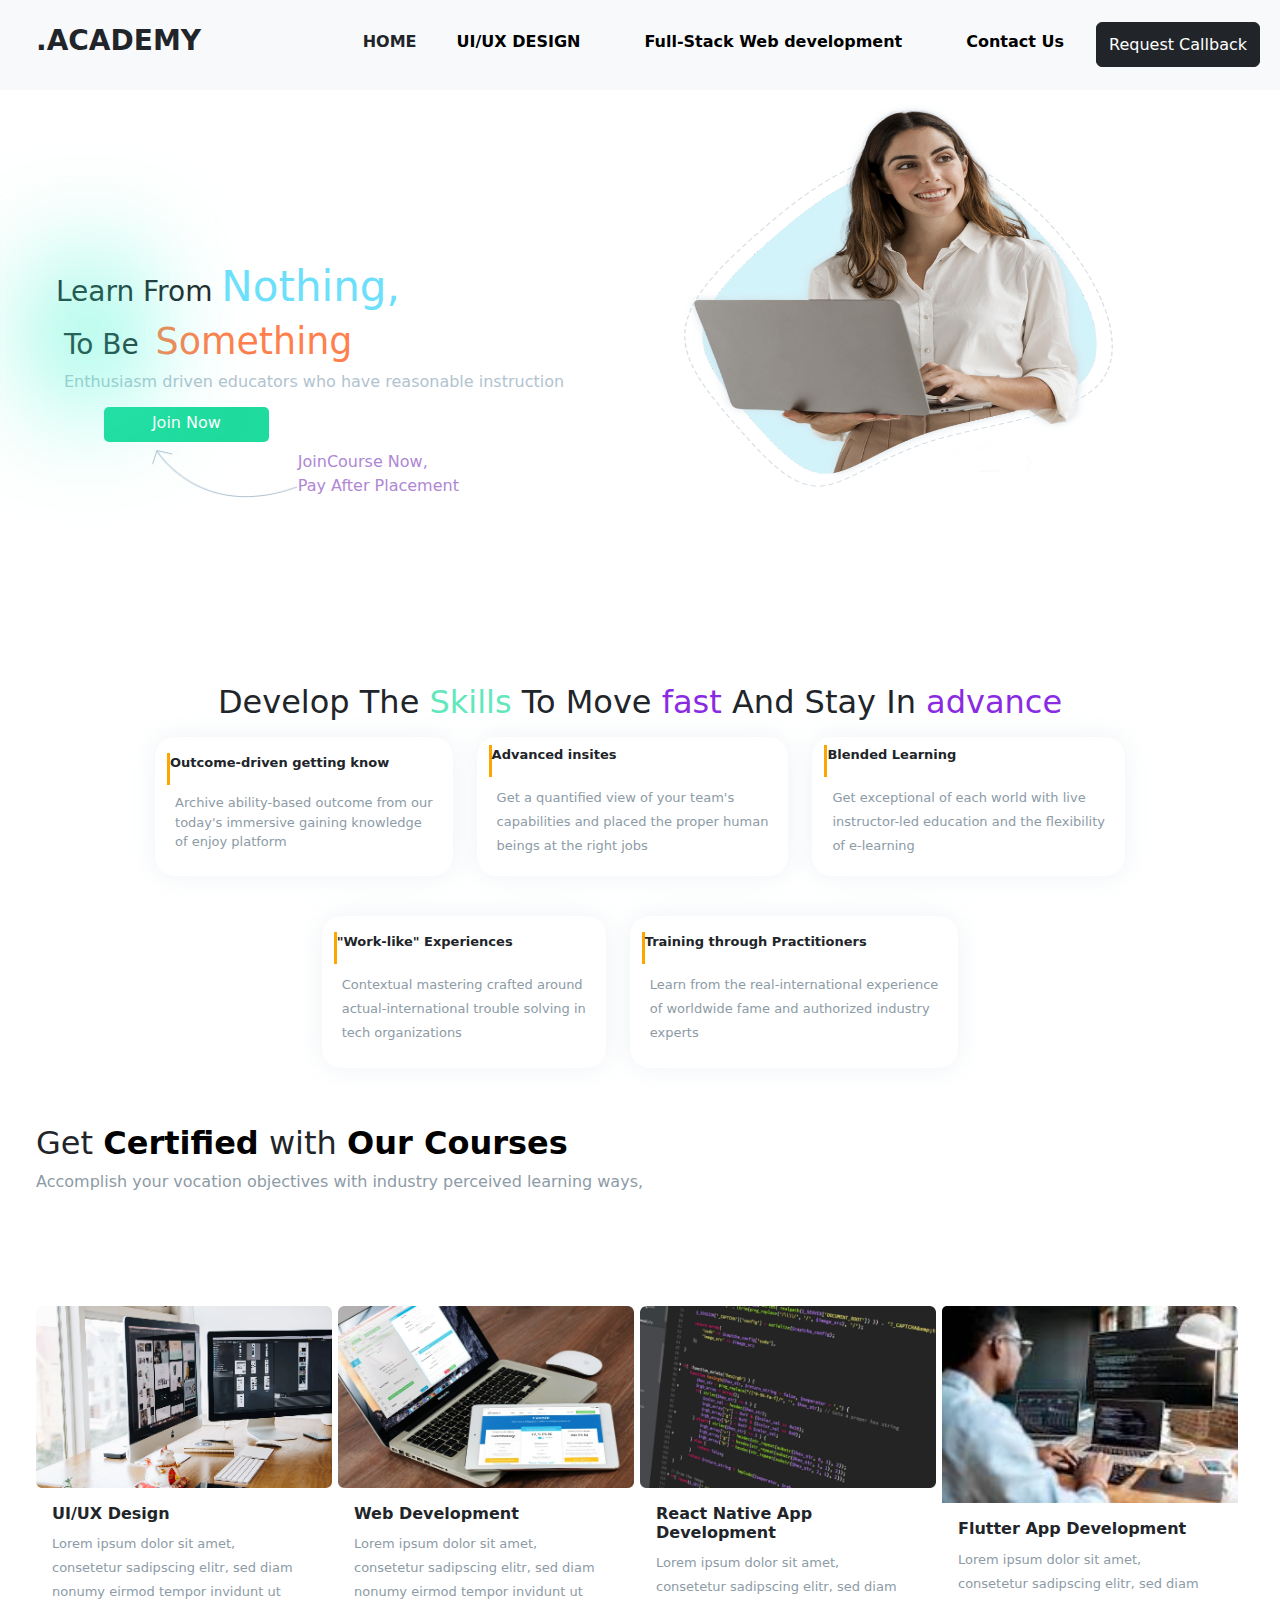
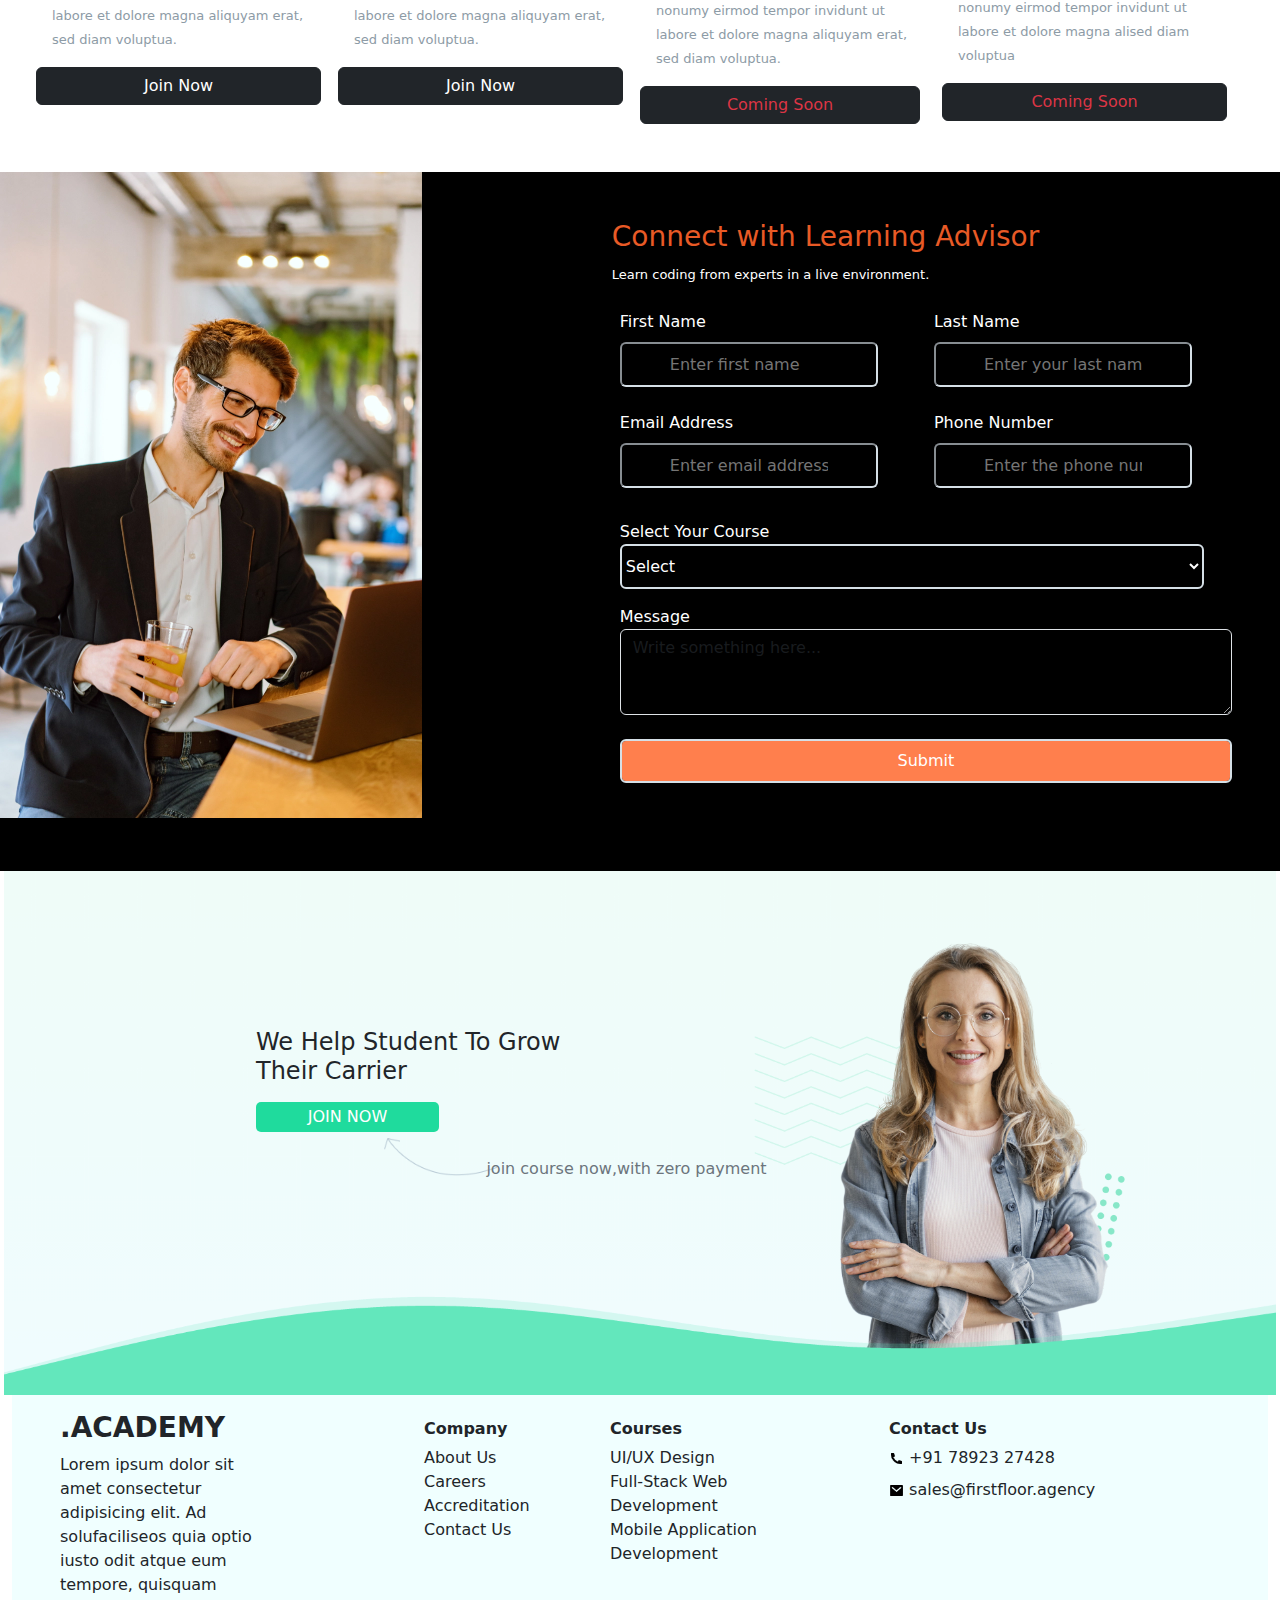
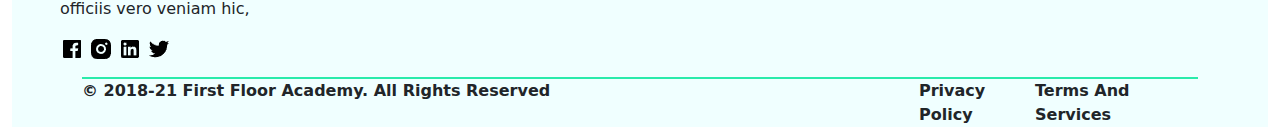
<file: index.html>
<!DOCTYPE html>
<html lang="en">

<head>
    <title>Bootstrap Example</title>
    <meta charset="utf-8">
    <meta name="viewport" content="width=device-width, initial-scale=1">
    <link href="https://cdn.jsdelivr.net/npm/bootstrap@5.2.3/dist/css/bootstrap.min.css" rel="stylesheet">
    <script src="https://cdn.jsdelivr.net/npm/bootstrap@5.2.3/dist/js/bootstrap.bundle.min.js"></script>
    <link rel="stylesheet" href="https://cdn.jsdelivr.net/npm/bootstrap-icons@1.5.0/font/bootstrap-icons.css" />
    
</head>
<style>
    .cards {
        background: #FFFFFF 0% 0% no-repeat padding-box;
        box-shadow: 0px 0px 25px #D5DFE666;
        border-radius: 20px;
        height: auto;
        width: auto;
    }

    #content {

        bottom: 72px;
        left: 72px;
        width: 300px;
        height: 100px;
    }

    #blurredbackground {
        background: #4aec98 0% 0% no-repeat padding-box;
        bottom: 72px;
        left: 72px;
        width: 300px;
        height: 300px;
        /* -webkit-filter: blur(10px); */
        filter: blur(10px);
        z-index: -1;
    }

    .x1 {
        margin-top: 150px;
    }
    @media screen and (max-width:400px){
        
        .main{
            font-size: 20px;
              margin-top: 30px;
            left:30px
        }
        .pos{
            width:150px;
            margin-top:30px
    }

    .home{
        color: blueviolet;
    }
    
</style>

<body data-bs-spy="scroll" data-bs-target=".navbar" data-bs-offset="50">

    <nav class="navbar navbar-expand-sm navbar-dark p-2 fixed-top bg-light  ">
        <div class="container-fluid ">
            <a class="navbar-brand text-black fw-bolder p-3" href="javascript:void(0)">
                <h3 class="text-dark" ><b>.ACADEMY</b></h3>
            </a>
            <button class="navbar-toggler " type="button" data-bs-toggle="collapse" data-bs-target="#mynavbar"
                style="background-color: blue;">
                <span class="navbar-toggler-icon"></span>
            </button>
            <div class="collapse navbar-collapse" id="mynavbar">
                <ul class="navbar-nav me-auto ">
                </ul>
                <div class="d-flex ">
                    <span class="text-black">
                        <ul class="navbar-nav me-auto">
                            <li class="nav-item">
                                <a class="  nav-link text-dark fw-bold "  href="javascript:void(0)"> <span
                                        class="home">HOME</span></a>
                            </li>
                            <li class="nav-item mx-4">
                                <a class="nav-link text-black   "  aria-current="page"    href="./UI.html"><b> UI/UX DESIGN</b></a>
                            </li>
                            <li class="nav-item mx-4">
                                <a class="nav-link text-black" href="./fullstack.html"><b>Full-Stack Web development</b></a>
                            </li>
                            <li class="nav-item mx-4">
                                <a class="nav-link text-black" href="javascript:void(0)"><b>Contact Us</b></a>
                            </li>
                            <button class="btn btn-dark" style="height:45px ;" type="button" data-bs-toggle="modal"
                            data-bs-target="#myModal">Request
                            Callback
                        </button>
                        </ul>
                    </span>



                </div>
            </div>
        </div>
    </nav>


    <div class="modal" id="myModal">
        <div class="modal-dialog">
            <div class="modal-content">

                <!-- Modal Header -->
                <div class="modal-header">
                    <h4 class="modal-title" style="color: #8842db;">Talk to Learning Advisor</h4>
                    <button type="button" class="btn-close" data-bs-dismiss="modal"></button>
                </div>

                <!-- Modal body -->
                <div class="modal-body">
                    <div class="col-lg-12 col-12  shadow-sm mb-5 bg-body rounded h-50 w-lg-25  ">


                        <div class="mx-2 p-3 d-md-flex justify-content-between gap-4">
                            <div>
                                <label class="text-dark px-2 ">First Name</label><br>
                                <input type="text" class="rounded-2  input  mx-2  "
                                    style="width: 100%; height:35px ; border: 2px solid #d5dfe6 ; font-family: 'Lato';"
                                    id="email address" name="email address" placeholder="Enter your first name ">

                            </div>

                            <div>
                                <label class=" text-dark px-2 "> Last Name</label><br>
                                <input type="text" class="rounded-2  input  mx-2  "
                                    style="width: 100%; height:35px ; border: 2px solid #d5dfe6 ;" id="email address"
                                    name="email address" placeholder="Enter your last name ">
                            </div>

                        </div>
                        <div class="mx-2 p-3">
                            <label class=" text-dark  px-2 "> Email Address</label><br>
                            <input type="text" class="rounded-2  input  mx-2  "
                                style="width: 100%; height:35px ; border: 2px solid #d5dfe6 ;" id="email address"
                                name="email address" placeholder="Enter your email address ">
                        </div>

                        <div class="mx-2 p-3">
                            <label class=" text-dark  px-2 "> Phone Number</label><br>
                            <input type="number" class="rounded-2  input  mx-2  "
                                style="width: 100%; height:35px ; border: 2px solid #d5dfe6 ; " id="email address"
                                name="email address" placeholder="Enter your Phone Number ">
                        </div>

                        <div class="mx-2 p-3">
                            <label class=" text-dark  px-2 "> Select Your Course</label><br>

                            <select name="cars" id="cars" style="width:100%; height:35px ; border: 2px solid #d5dfe6 ;"
                                class="rounded-2  input  mx-2 ">

                                <option value="" disabled selected hidden class="text-secondary">Select
                                </option>
                                <option value="volvo">UI/UX Design</option>
                                <option value="saab">Full Stack Development</option>
                                <option value="opel">React Development</option>

                            </select>

                        </div>

                        <div class=" p-lg-3">
                            <button class="btn justify-content-end text-white mx-lg-2 "
                                style="height:38px ; width: 100%; background-color: #8842db;" type="button">Get Request
                                Callback</button>
                        </div>



                    </div>
                </div>



            </div>
        </div>
    </div>


    <div class="row mt-5">
        <div class="col-lg-6 p-lg-5 d-lg-flex justify-content-center ">
            <div class="x1">
                <p>
                <h3 class="main"> <span 
                    style=" background-image: linear-gradient(to right, #43e97b 0%, #38f9d7 10px); opacity: 2; filter: blur(58px);position: absolute;top: 30%; height: 14%; width: 5%;">h</span>
                 Learn From <span class="" style="font-size:150%;color: #6ce0fa;">Nothing,</span> </h3>
                <h3> <span class="p-2" style="margin-top: 0px;  "> To Be</span> <span
                    style="font-size:130%;color: #ff7f4d;"   class="">Something</span> </h3>
                <h6> <span class="p-2 " style="color:#b1c3d0;">Enthusiasm driven educators who have reasonable instruction</span></h6>
                </p>
                <div >
                    <button class=" mx-5 px-5 pb-3 text-center text-white py-1 "
                        style="border-radius: 5px; height: 35px; border: none; background-color: #1fdb9d;"><span class="text-center"> Join Now</span></button>
                </div>
                <div class=" mx-lg-5 px-lg-5 pb-lg-5 py-lg-2 d-md-flex pos" style="top: 29%;">
                    <img src="./images/Group 9.png" width="45%" height="20%" />
                    <p class="d-lg-flex "  style="color: rgb(175, 135, 212);">
                        JoinCourse Now,<br>
                        Pay After Placement
                    </p>
                </div>
            </div>
        </div>
        <div class="col-md-6 d-none d-md-block py-5 ">
            <img src="./images/Group 3.png" width="80%" height="80%" />

        </div>
        <div class="text-center">
            <h2> Develop The <span style="color: #63e7bc;">Skills</span> To Move <span style="color: blueviolet;">fast</span>
                And
                Stay In <span style="color: blueviolet;"> advance</span></h2>
        </div>
        <div class="container">
            <div class="row  d-flex justify-content-center gap-4">
                <div class="cards col-lg-3  py-3 my-lg-2">
                    <div style="border-left: 3px solid orange; height: 2rem; font-size: small;" class="fw-bold">
                        Outcome-driven getting know
                    </div>
                    <div class="m-2" style="color: #8D9BA6; font-size: small;">
                        Archive ability-based outcome from our <br>
                        today's immersive gaining knowledge<br>
                        of enjoy platform
                    </div>
                </div>
                <div class="cards col-lg-3  py-2 my-lg-2">
                    <div style="border-left: 3px solid orange; height: 2rem ; font-size: small;" class="fw-bold">
                        Advanced insites
                    </div>
                    <div class="m-2 fs-6" style="color: #8D9BA6; ">
                        <span style="font-size: small;">Get a quantified view of your team's <br>
                            capabilities and placed the proper human<br>
                            beings at the right jobs</span>
                    </div>
                </div>
                <div style="font-size: small;" class="cards col-lg-3  py-2 my-lg-2">
                    <div style="border-left: 3px solid orange; height: 2rem; font-size: small;" class="fw-bold">
                        Blended Learning
                    </div>
                    <div class="m-2 fs-6" style="color: #8D9BA6; ">
                        <span style="font-size: small;">Get exceptional of each world with live <br>
                            instructor-led education and the flexibility<br>
                            of e-learning</span>
                    </div>
                </div>
                <div class=" row  d-flex justify-content-center gap-4">
                    <div class="cards col-lg-3  py-3 my-lg-2">
                        <div style="border-left: 3px solid orange; height: 2rem;font-size: small;" class="fw-bold">
                            "Work-like" Experiences
                        </div>
                        <div style="color: #8D9BA6;" class="m-2 fs-6 ">
                            <span style="font-size: small;">Contextual mastering crafted around <br>
                                actual-international trouble solving in<br>
                                tech organizations</span>
                        </div>
                    </div>
                    <div class="cards col-lg-3  py-3 my-lg-2  ">
                        <div style="border-left: 3px solid orange; height: 2rem; font-size: small;" class="fw-bold">
                            Training through Practitioners
                        </div>
                        <div style="color: #8D9BA6" class="m-2 fs-6">
                            <span style="font-size: small;">Learn from the real-international experience <br>
                                of worldwide fame and authorized industry<br>
                                experts</span>
                        </div>
                    </div>

                </div>
            </div>
        </div>



        <div class=" p-5 container">

            <h2>Get <span class="text-black fw-bold">Certified</span> with <span class=" text-black fw-bold">Our
                    Courses</span> <br></h2>
            <span style="color: #8D9BA6"> Accomplish your vocation objectives with industry perceived learning
                ways,</span>
        </div>





        <div class="row row-cols-1 row-cols-md-4 g-2 p-5 d-md-flex justify-content-center">
            <div class="col ">
                <div class="card mx-auto" style="width:296px; border: none;">
                    <img src="./images/pexels-tranmautritam-326502.png" class="card-img-top" alt="card image"
                        style="width:100%" />
                    <div class="card-body">
                        <h4 class="card-title fw-bold" style="font-size:medium;">UI/UX Design</h4>
                        <p class="card-text" style="color: #8D9BA6 ">
                            <span style="font-size: small;"> Lorem ipsum dolor sit amet, <br>
                                consetetur sadipscing elitr, sed diam <br>
                                nonumy eirmod tempor invidunt ut<br>
                                labore et dolore magna aliquyam erat, sed diam voluptua. </span>
                        </p>
                    </div>
                    <a href="#" class="btn btn-dark " style="width: 285px;">Join Now</a>
                </div>
            </div>
            <div class="col ">
                <div class="card mx-auto" style="width:296px; border: none;">
                    <img src="./images/pexels-pixabay-38519.png" class="card-img-top" alt="card image"
                        style="width:100%" />
                    <div class="card-body">
                        <h4 class="card-title fw-bold" style="font-size:medium;">Web Development</h4>
                        <p class="card-text" style="color: #8D9BA6 ">
                            <span style="font-size: small;"> Lorem ipsum dolor sit amet, <br>
                                consetetur sadipscing elitr, sed diam <br>
                                nonumy eirmod tempor invidunt ut<br>
                                labore et dolore magna aliquyam erat, sed diam voluptua. </span>
                        </p>
                    </div>
                    <a href="#" class="btn btn-dark " style="width: 285px;">Join Now</a>
                </div>
            </div>
            <div class="col ">
                <div class="card mx-auto" style="width:296px; border: none;">
                    <img src="./images/pexels-pixabay-270348.png" class="card-img-top" alt="card image"
                        style="width:100%" />
                    <div class="card-body">
                        <h4 class="card-title fw-bold" style="font-size:medium;">React Native App Development</h4>
                        <p class="card-text" style="color: #8D9BA6 ">
                            <span style="font-size: small;"> Lorem ipsum dolor sit amet, <br>
                                consetetur sadipscing elitr, sed diam <br>
                                nonumy eirmod tempor invidunt ut<br>
                                labore et dolore magna aliquyam erat, sed diam voluptua. </span>
                        </p>
                    </div>
                    <a href="#" class="btn btn-dark text-danger" style="width: 280px;">Coming Soon</a>
                </div>
            </div>
            <div class="col ">
                <div class="card mx-auto" style="width:296px; border: none;">
                    <img src="./images/flutter.jpg" class="card-img-top" alt="card image" style="width:100%" />
                    <div class="card-body">
                        <h4 class="card-title fw-bold" style="font-size:medium;">Flutter App Development</h4>
                        <p class="card-text" style="color: #8D9BA6 ">
                            <span style="font-size: small;">Lorem ipsum dolor sit amet, <br>
                                consetetur sadipscing elitr, sed diam <br>
                                nonumy eirmod tempor invidunt ut<br>
                                labore et dolore magna alised  
                                diam voluptua</span>
                        </p>
                    </div>
                    <a href="#" class="btn btn-dark text-danger" style="width: 285px;">Coming Soon</a>
                </div>
            </div>
        </div>

      

        <div class=" container bg-black d-md-flex px-1 ">
            <div class="rounded float-start  d-none d-md-block" style="width: 50%;">
                <img src="./images/pexels-mikhail-nilov-7582775.png" />
            </div>
            <div class=" align-content-sm-center text-white p-5 ">
                <h3>
                    <span style="color:rgb(232, 90, 38)">Connect with Learning Advisor</span>

                </h3>
                <span style="font-size: small; ">Learn coding from experts in a live environment.</span>


                <!-- <div class=" d-md-flex justify-content-between bg-black  gap-5"> -->
                <div class="d-lg-flex justify-content-start ">
                    <div class="px-2 my-2 py-2">
                        <div class="py-2">
                            <label class="text-white"> First Name</label><br>
                            <input type="text" class="rounded-2 w-100  my-2 px-5 bg-black " style="border-color: #d5dfe6; height: 45px;" id="email address"
                                name="eirstname"  placeholder="Enter first name"><br>
                        </div>
                        

                         <div class="py-2">
                            <label class=" text-white">Email Address</label><br>
                            <input type="text" class="rounded-2 w-100  my-2 px-5 bg-black " style="border-color: #d5dfe6; height: 45px;" id="email address"
                                name="Email Address " placeholder="Enter email address"><br>
    
                         </div>

                        
                    </div>
                    <div class=" px-5 my-2 py-2">
                        <div class="py-2">
                            <label class=" text-white"> Last Name </label><br>
                        <input type="text" class="rounded-2 w-100  my-2 px-5 bg-black " style="border-color: #d5dfe6; height: 45px;" id="email address"
                            name="lastname "  placeholder="Enter your last name"><br>
                        </div>
                       
                        <div class="py-2">
                        <label class=" text-white"> Phone Number</label><br>
                        <input type="text" class="rounded-2 w-100  my-2 px-5 bg-black " style="border-color: #d5dfe6; height: 45px;" id="email address"
                            name="phno"  placeholder="Enter the phone number"><br>
                        </div>
                    </div>
                </div>


               <div class=" ">
                <label class=" text-white  px-2 "> Select Your Course</label><br>

                <select name="cars" id="cars" style="width:93%; height:45px ; border: 2px solid #d5dfe6 ;"
                    class="rounded-2 bg-black  text-white input  mx-2 ">

                    <option value="" disabled selected hidden class="text-white">Select</option>
                    <option value="volvo">UI/UX Design</option>
                    <option value="saab">Full Stack Development</option>
                    <option value="opel">React Development</option>

                </select>

            </div>

                <div class=" form-group shadow-textarea text-white px-2 my-2 py-2 w-100 ">
                    <label for="exampleFormControlTextarea6 ">Message</label>
                    <textarea class="form-control z-depth-1 bg-black"  id="exampleFormControlTextarea6" rows="3"
                        placeholder="Write something here..."></textarea>


                        <div>
                            <button class=" h-50 rounded-2 my-4  px-2 py-2 text-center text-white" style="border: 1.5px solid var(--unnamed-color-d5dfe6);
                            background: #ff7f4d 0% 0% no-repeat padding-box;
                            border: 2px solid #D5DFE6;
                            width: 100%;
                                border-radius: 10px;
                                  opacity: 1; "> Submit</button>
                        </div>
                </div>






                
            </div>

        </div>




    </div>

    <!-- <img src="./images/Group 255.png" width="100%" height="80%"> -->
    <div style="position: relative;">
        <div class="container-fluid  d-lg-flex px-1">
            <img src="./images/Group 255.png" width="100%" height="80%">
            <div class="text-primary top-left" style="position: absolute;
                top:30%;
                left: 20%;">
                <h4 class="text-dark">We Help Student To Grow<br> Their Carrier</h4>
            </div>
            <div class="top-left py-3" style="position: absolute;
                top: 41%;
                left: 20%;">
                <button class=" text-white pos" type="button"
                    style="border-radius:5px; height: 30px;  background-color: #1fdb9d; width: 200%; border: none;">JOIN NOW</button>
            </div>
            <div class="top-left pos" style="position: absolute;
                top: 51%;
                left: 30%;">
                <img src="./images/Group 9.png" width="80%" height="40%">
            </div>
            <div class="text-primary top-left pos" style="position: absolute;
                top: 55%;
                left: 38%;">
                <h6 class="text-secondary d-md-block d-none">join course now,with zero payment</h6>
            </div>



        </div>
    </div>



    <div class="top-left" style="position: absolute;
            top: 430%;
            left: 25%;"></div>


    </div>


   
    <div class="container-fluid">
        <footer>
            <section class="d-flex justify-content-center justify-content-lg-between text-center text-lg-start">

            </section>
            <div class="container-fluid" style="background-color: azure;">
                <div class="row container">
                    <div class="col-xl-3 col-lg-4 col-md-6 ">
                        <div class="p-3 px-4">
                            <h3 class="text-dark"><b>.ACADEMY</b></h3>
                            <p class="mb-30 text-dark">Lorem ipsum dolor sit amet consectetur adipisicing elit. Ad
                                solufaciliseos quia optio iusto odit atque eum tempore, quisquam officiis vero veniam
                                hic,
                            </p>
                            <img src="./images/facebook-box-fill.png" />
                            <img src="./images/instagram-fill.png" />
                            <img src="./images/linkedin-box-fill.png" />
                            <img src="./images/twitter-fill.png" />
                        </div>
                    </div>
                    <div class="col-xl-2 offset-xl-1 col-lg-2 col-md-6 py-2">
                        <div class="p-3">
                            <h6><b>Company</b></h6>
                            <ul class="list-unstyled">
                                <li>
                                    <div class="text-decoration-none ">About Us</div>
                                </li>
                                <li>
                                    <div class="text-decoration-none ">Careers</div>
                                </li>
                                <li>
                                    <div class="text-decoration-none ">Accreditation</div>
                                </li>
                                <li>
                                    <div class="text-decoration-none">Contact Us</div>
                                </li>
                            </ul>
                        </div>
                    </div>
                    <div class="col-xl-3 col-lg-3 col-md-6 py-2">
                        <div class="p-3">
                            <h6><b>Courses</b></h6>
                            <ul class="list-unstyled">
                                <li>
                                    <div class="text-decoration-none">UI/UX Design</div>
                                </li>
                                <li>
                                    <div class="text-decoration-none">Full-Stack Web Development</div>
                                </li>
                                <li>
                                    <div class="text-decoration-none">Mobile Application Development</div>
                                </li>

                            </ul>
                        </div>
                    </div>
                    <div class="col-xl-3 col-lg-3 col-md-6 py-2">
                        <div class="p-3">
                            <h6><b>Contact Us</b></h6>
                            <div>
                                <img src="./images/phone-fill.png" style="width: 15px;" />
                                <label class="form-label">+91 78923 27428</label><br>
                                <img src="./images/mail-fill.png" style="width: 15px;" />
                                <label for="Newsletter" class="form-label">sales@firstfloor.agency</label>
                            </div>
                        </div>
                    </div>



                </div>

                <div class="container">
                    <div class="d-flex justify-content-center justify-content-lg-between "
                        style="border-top: 2px solid #2aebab;">
                        <div class="copyright">
                            <b>© 2018-21 First Floor Academy. All Rights Reserved</b>
                        </div>

                        <div class="copyright d-flex justify-content-between col-3 ">
                            <b>Privacy Policy</b>
                            <b>Terms And Services</b>
                        </div>


                    </div>
                </div>
            </div>
    </div>

    </footer>
    </body>
    </html>
</file>
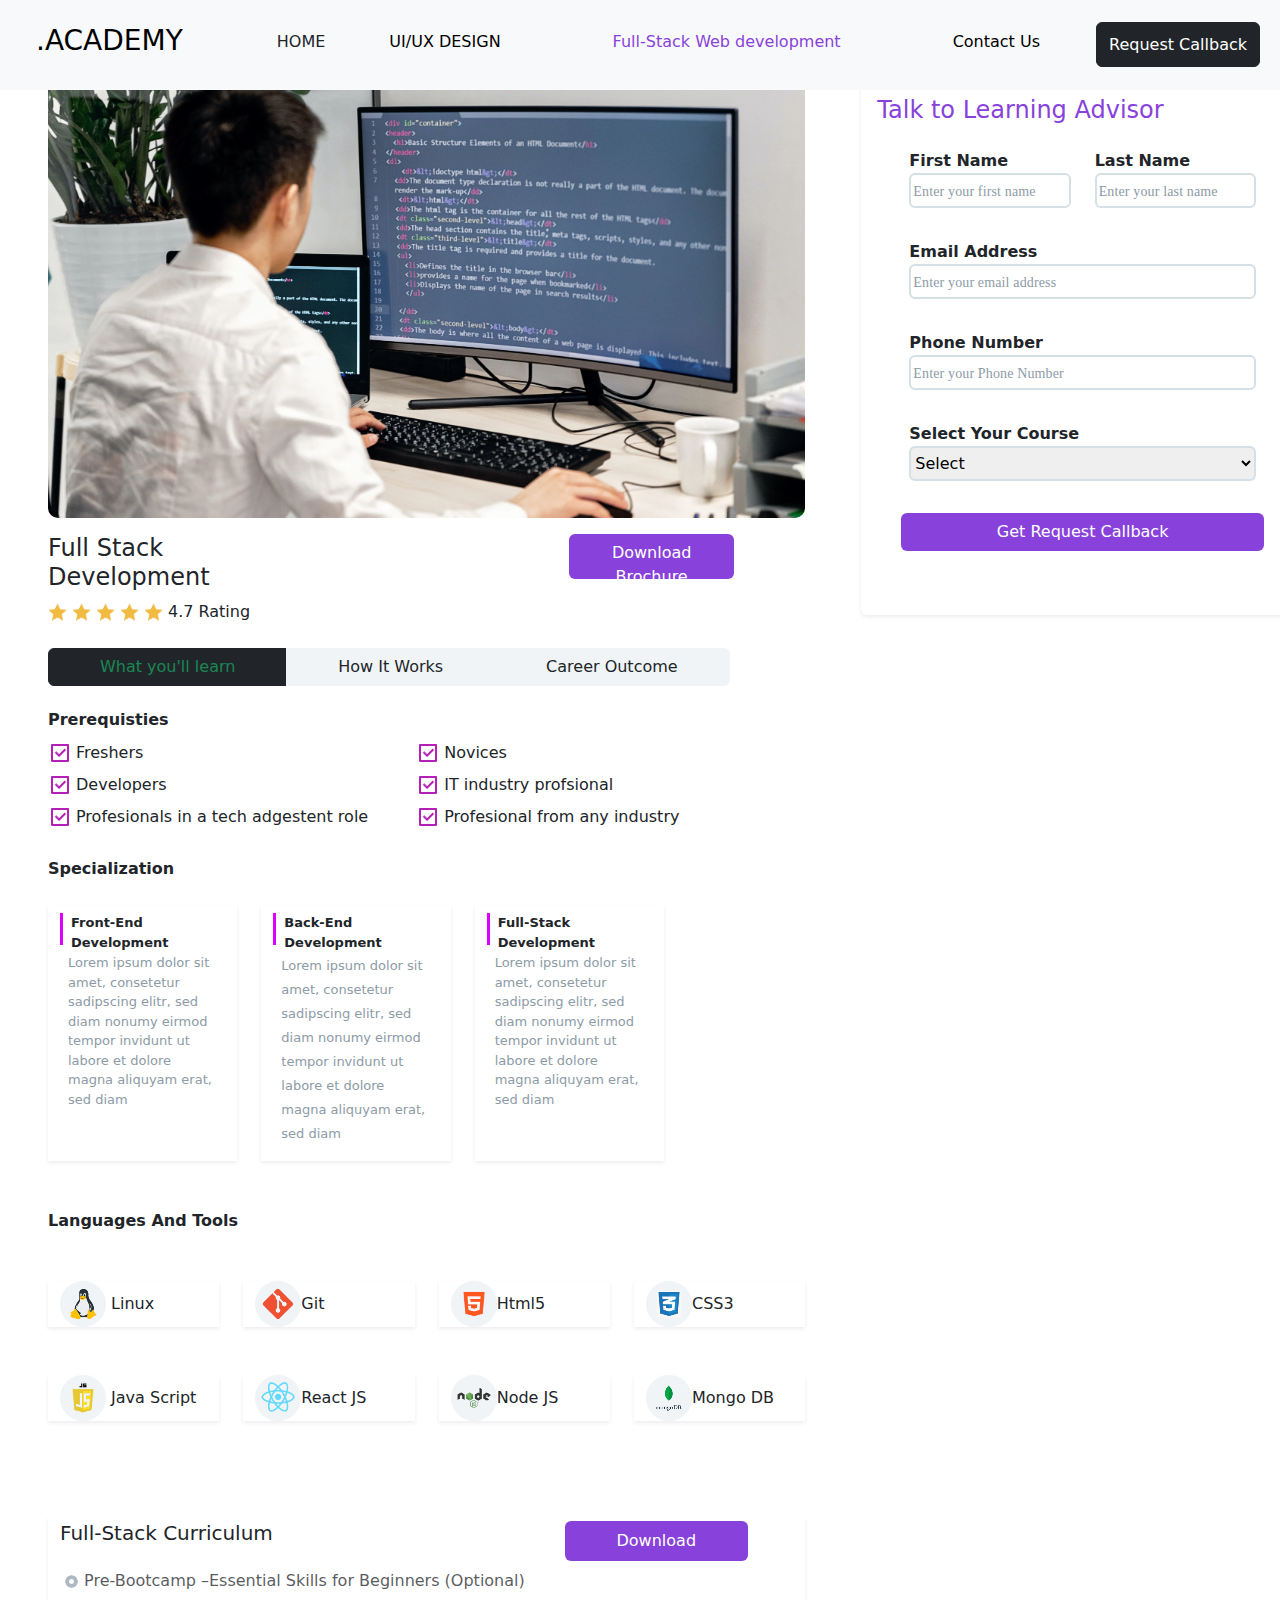
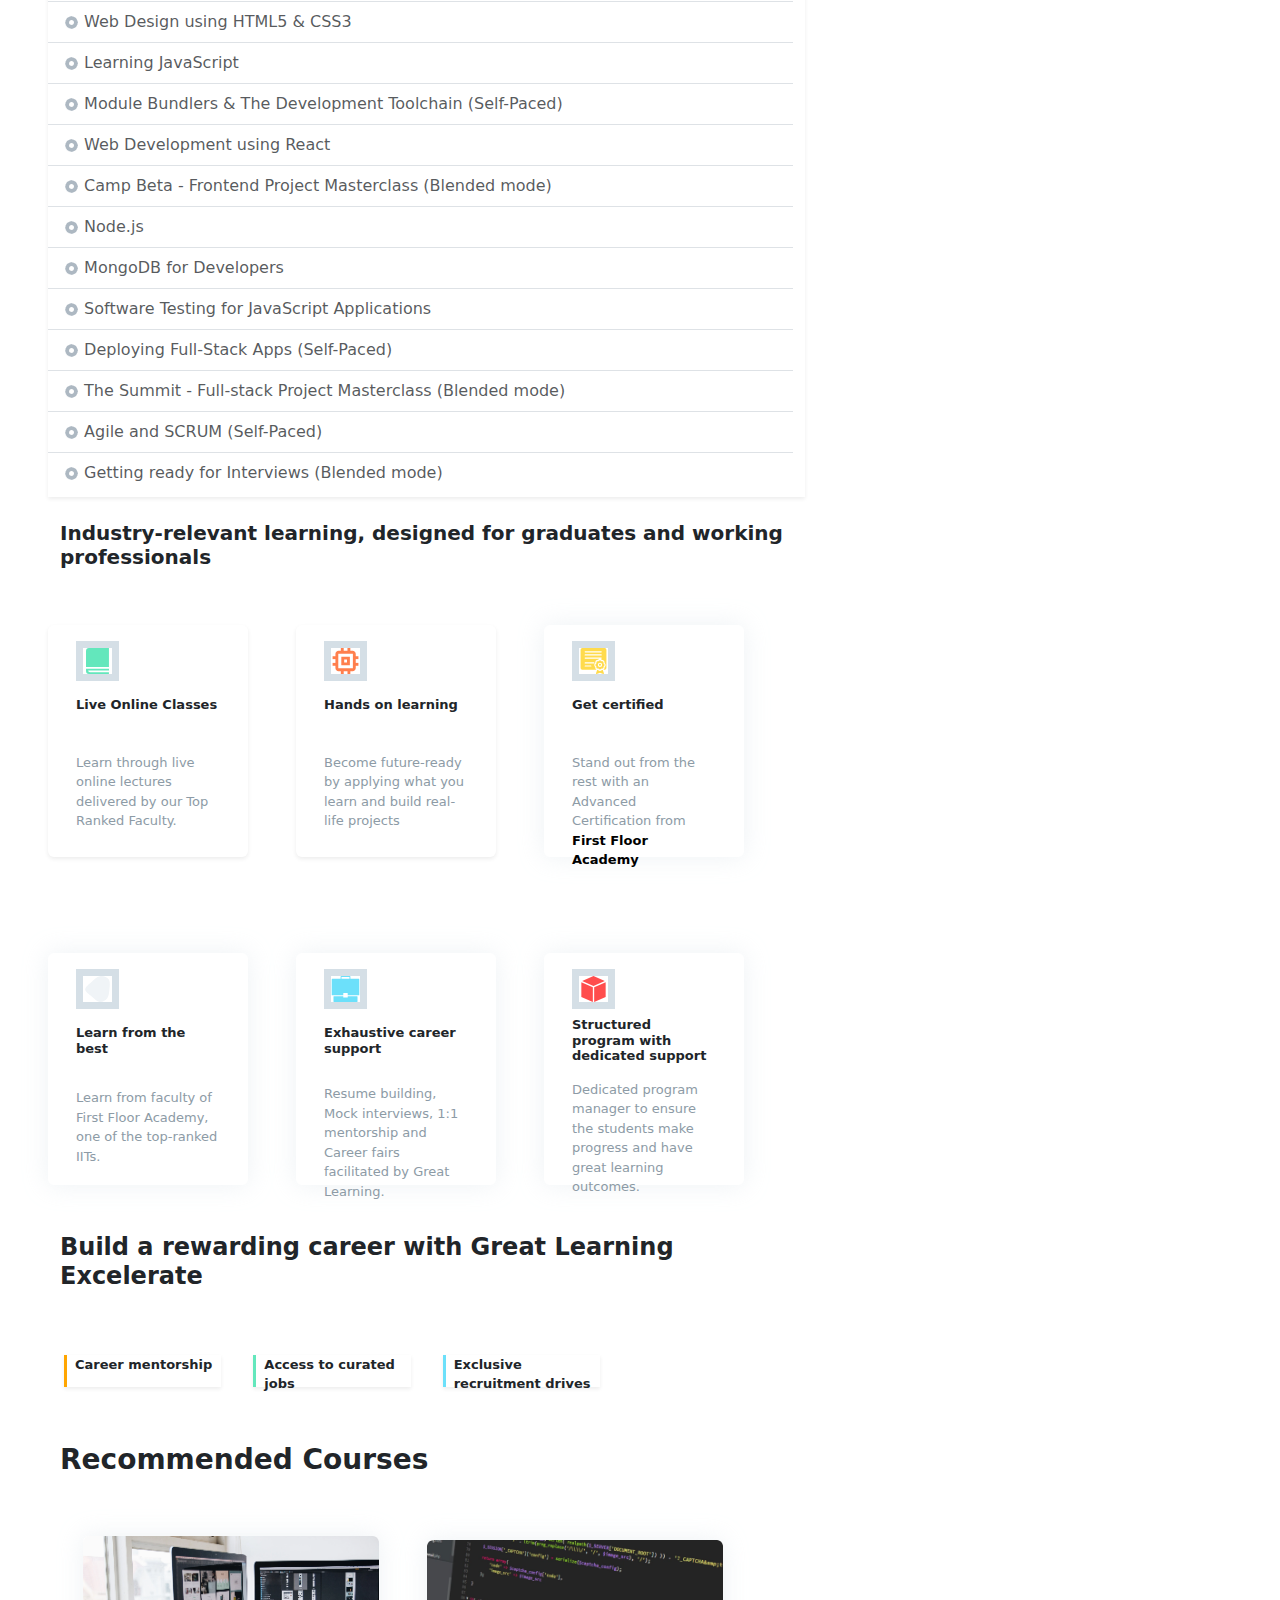
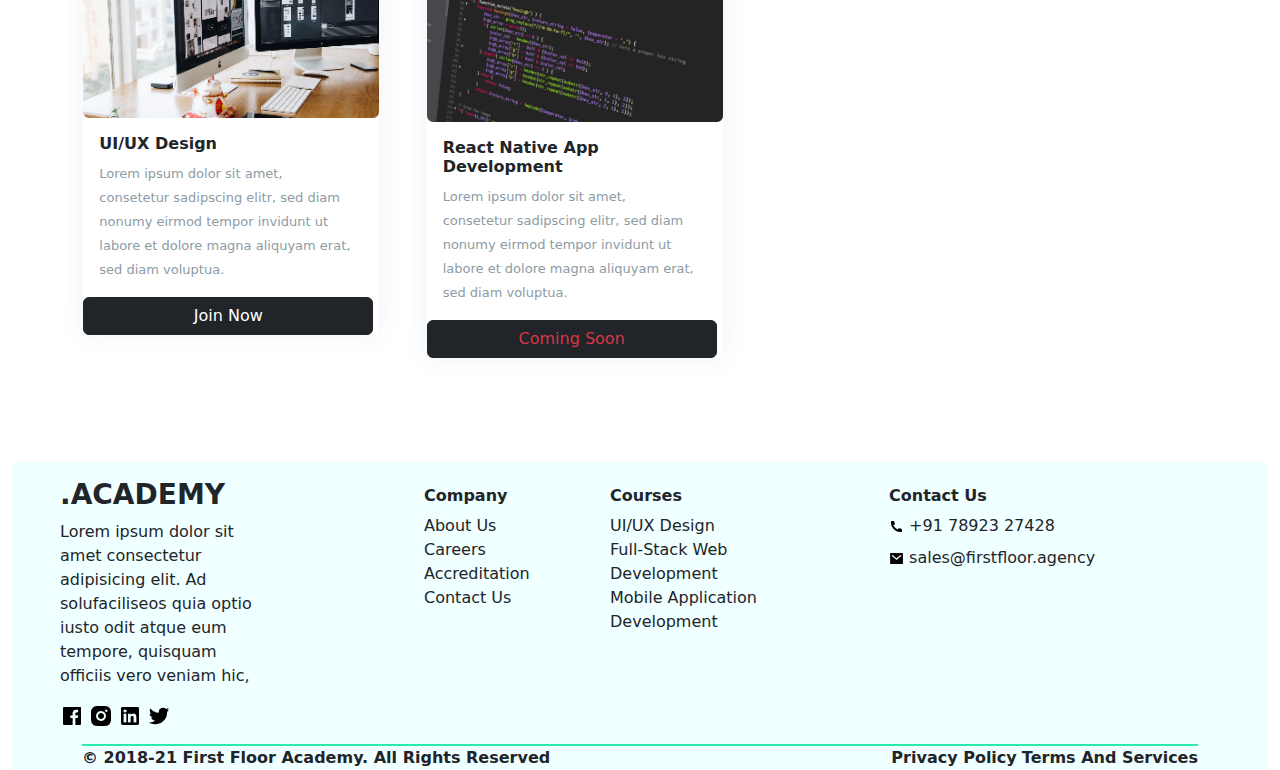
<file: fullstack.html>
<!DOCTYPE html>
<html lang="en">

<head>
    <title>Bootstrap Example</title>
    <meta charset="utf-8">
    <meta name="viewport" content="width=device-width, initial-scale=1">
    <link rel="stylesheet" href="./fullstack.css" />
    <link href="https://cdn.jsdelivr.net/npm/bootstrap@5.2.3/dist/css/bootstrap.min.css" rel="stylesheet">
    <script src="https://cdn.jsdelivr.net/npm/bootstrap@5.2.3/dist/js/bootstrap.bundle.min.js"></script>
    <link rel="stylesheet" href="https://cdn.jsdelivr.net/npm/bootstrap-icons@1.5.0/font/bootstrap-icons.css" />

    <style>
        .input::placeholder {
            color: var(--unnamed-color-8d9ba6);
            text-align: left;
            font: normal normal normal 14px/52px Open Sans;
            letter-spacing: 0.14px;
            color: #8D9BA6;
            opacity: 1;
            font-size: 14px;

        }

        .input:focus-visible {

            outline: none;

        }

        .aaa:hover {
            color: red;
        }

        .img {
            width: 30%;
            height: 40px;
            border: 7px solid #d5dfe6;
        }

        .card {
            border: none;
            box-shadow: 0px 0px 25px #D5DFE666;
        }


        hr {
            width: 100%;
            height: 60px;
            margin-left: auto;
            margin-right: auto;
            color: #2aebab;
        }
    </style>
</head>


<body data-bs-spy="scroll" data-bs-target=".navbar" data-bs-offset="50">

    <nav class="navbar navbar-expand-sm navbar-dark p-2 fixed-top bg-light  ">
        <div class="container-fluid ">
            <a class="navbar-brand text-black fw-bolder p-3" href="javascript:void(0)">
                <h3> .ACADEMY</h3>
            </a>
            <button class="navbar-toggler " type="button" data-bs-toggle="collapse" data-bs-target="#mynavbar"
                style="background-color: blue;">
                <span class="navbar-toggler-icon"></span>
            </button>
            <div class="collapse navbar-collapse" id="mynavbar">
                <ul class="navbar-nav me-auto ">
                </ul>
                <div class="d-flex ">
                    <span class="text-black">
                        <ul class="navbar-nav me-auto">
                            <li class="nav-item">
                                <a class="  nav-link text-dark  aaa " aria-current="page"
                                    href="./index.html">HOME</a>
                            </li>
                            <li class="nav-item mx-5">
                                <a class="nav-link text-black" href="./UI.html">UI/UX DESIGN</a>
                            </li>
                            <li class="nav-item mx-5">
                                <a class="nav-link text-black" href="javascript:void(0)" ><span class="home">Full-Stack Web development</span> </a>
                            </li>
                            <li class="nav-item mx-5">
                                <a class="nav-link text-black" href="javascript:void(0)">Contact Us</a>
                            </li>
                            <button class="btn btn-dark" style="height:45px ;" type="button">Request
                                Callback</button>
                        </ul>
                    </span>



                </div>
            </div>
        </div>
    </nav>
    <div class=" d-md-flex ">
        <div class="col-8 p-5">
            <div class=" py-3">
                <img src="./images/pexels-mikhail-nilov-7988113.png"
                    style="width: 100%; height: 70%; border-radius: 10px;" />
            </div>


            <div class="row justify-content-between text:nowrap">
                <div class="col-4">
                    <h4> Full Stack Development</h4>
                    <img src="./images/star-fill.png" style="width: 8%;" />
                    <img src="./images/star-fill.png" style="width: 8%;" />
                    <img src="./images/star-fill.png" style="width: 8%;" />
                    <img src="./images/star-fill.png" style="width: 8%;" />
                    <img src="./images/star-fill.png" style="width: 8%;" />
                    4.7 Rating
                </div>
                <div class="col-4">
                    <button class="btn  justify-content-end text-white"
                        style="height:45px ;width: 80%; background-color: #8842db; max-width:70% ;"
                        type="button">Download
                        Brochure</button>
                </div>
            </div>

            <div class="btn-group py-4" role="group" aria-label="Basic mixed styles example" style="width: 90%;">
                <button type="button" class="btn btn-dark text-success">What you'll learn</button>
                <button type="button" class="btn " style="background-color: #f0f4f7;">How It Works</button>
                <button type="button" class="btn " style="background-color: #f0f4f7;">Career Outcome</button>
            </div>

            <div>
                <h6><b>Prerequisties</b></h6>
                <div class="d-lg-flex gap-5">
                    <div>
                        <img src="./images/checkbox-line.png" class="py-1"><span class="ps-1 py-1">Freshers</span><br>
                        <img src="./images/checkbox-line.png" class="py-1"><span class="ps-1 py-1">Developers</span><br>
                        <img src="./images/checkbox-line.png" class="py-1"><span class="ps-1 py-1">Profesionals in a
                            tech adgestent
                            role</span><br>
                    </div>



                    <div>
                        <img src="./images/checkbox-line.png" class="py-1"><span class="ps-1 py-1">Novices</span><br>
                        <img src="./images/checkbox-line.png" class="py-1"><span class="ps-1 py-1">IT industry
                            profsional</span><br>
                        <img src="./images/checkbox-line.png" class="py-1"><span class="ps-1 py-1">Profesional from any
                            industry</span>
                    </div>
                </div>
                <br> <b>Specialization</b>
                <div class="container py-3  ">
                    <div class="row  d-lg-flex justify-content-start gap-4 ">
                        <div class="cards col-lg-3  py-2 my-lg-2  shadow-sm white-rounded ">
                            <div style="border-left: 3px solid rgb(221, 0, 255); height: 2rem; font-size: small;"
                                class="fw-bold ps-2 ">
                                Front-End Development
                            </div>
                            <div class="m-2" style="color: #8D9BA6; font-size: small;">
                                Lorem ipsum dolor sit amet, consetetur sadipscing elitr,
                                sed diam nonumy eirmod tempor invidunt ut labore et dolore magna aliquyam erat,
                                sed diam
                            </div>
                        </div>
                        <div class="cards col-lg-3  py-2 my-lg-2  shadow-sm white-rounded  ">
                            <div style="border-left: 3px solid  rgb(221, 0, 255); height: 2rem ; font-size: small;"
                                class="fw-bold ps-2">
                                Back-End Development
                            </div>
                            <div class="m-2 " style="color: #8D9BA6; ">
                                <span style="font-size: small;">Lorem ipsum dolor sit amet, consetetur sadipscing elitr,
                                    sed diam nonumy eirmod tempor invidunt ut labore et dolore magna aliquyam erat,
                                    sed diam </span>
                            </div>
                        </div>
                        <div style="font-size: small;  " class="cards col-lg-3  py-2 my-lg-2 shadow-sm white-rounded">
                            <div style="border-left: 3px solid rgb(221, 0, 255); height: 2rem; font-size: small;"
                                class="fw-bold ps-2">
                                Full-Stack Development
                            </div>
                            <div class="m-2 " style="color: #8D9BA6; ">
                                <span style="font-size: small;">Lorem ipsum dolor sit amet, consetetur sadipscing elitr,
                                    sed diam nonumy eirmod tempor invidunt ut labore et dolore magna aliquyam erat,
                                    sed diam </span>
                            </div>
                        </div>


                    </div>
                </div>

                <br> <b>Languages And Tools</b>

                <div class="container py-5 ">
                    <div class="row gap-4 ">
                        <div class="col shadow-sm white-rounded "> <img src="./images/Group 239.png" alt="..."> Linux
                        </div>
                        <div class="col shadow-sm white-rounded  "><img src="./images/Group 241.png" alt="...">Git</div>
                        <div class="col shadow-sm white-rounded "><img src="./images/Group 244.png" alt="...">Html5
                        </div>
                        <div class="col shadow-sm white-rounded"><img src="./images/Group 245.png" alt="...">CSS3</div>
                    </div>

                    <div class="row py-5 gap-4 ">
                        <div class="col shadow-sm white-rounded"><img src="./images/Group 240.png" alt="..."> <span
                                class="text-center">Java Script</span> </div>
                        <div class="col shadow-sm white-rounded"><img src="./images/Group 242.png" alt="...">React JS
                        </div>
                        <div class="col shadow-sm white-rounded"><img src="./images/Group 243.png" alt="...">Node JS
                        </div>
                        <div class="col shadow-sm white-rounded"><img src="./images/Group 246.png" alt="...">Mongo DB
                        </div>
                    </div>
                </div>


                <div class="container">

                    <div class="list-group ">
                        <div class="row justify-content-between shadow-sm white-rounded py-1 ">
                            <div class="col-4">
                                <h5> Full-Stack Curriculum</h5>

                            </div>
                            <div class="col-4">
                                <button class="btn justify-content-end text-white "
                                    style="height:40px ; width: 80%; background-color: #8842db;" type="button">
                                    Download
                                </button>
                            </div>
                            <div class="list-group list-group-flush ">
                                <a href="#" class="list-group-item list-group-item-action disabled"><img
                                        src="./images/radio-button-fill.png" style="width: 15px;" />
                                    Pre-Bootcamp –Essential Skills for Beginners (Optional)</a>
                                <a href="#" class="list-group-item list-group-item-action disabled"><img
                                        src="./images/radio-button-fill.png" style="width: 15px;" />
                                    Web Design using
                                    HTML5 &
                                    CSS3</a>
                                <a href="#" class="list-group-item list-group-item-action disabled"><img
                                        src="./images/radio-button-fill.png" style="width: 15px;" />
                                    Learning
                                    JavaScript</a>
                                <a href="#" class="list-group-item list-group-item-action disabled"><img
                                        src="./images/radio-button-fill.png" style="width: 15px;" />
                                    Module Bundlers &
                                    The
                                    Development Toolchain (Self-Paced)</a>
                                <a href="#" class="list-group-item list-group-item-action disabled"><img
                                        src="./images/radio-button-fill.png" style="width: 15px;" />
                                    Web Development
                                    using
                                    React</a>
                                <a href="#" class="list-group-item list-group-item-action disabled"><img
                                        src="./images/radio-button-fill.png" style="width: 15px;" />
                                    Camp Beta - Frontend
                                    Project Masterclass (Blended mode)</a>
                                <a href="#" class="list-group-item list-group-item-action disabled"><img
                                        src="./images/radio-button-fill.png" style="width: 15px;" />
                                    Node.js</a>
                                <a href="#" class="list-group-item list-group-item-action disabled"><img
                                        src="./images/radio-button-fill.png" style="width: 15px;" />
                                    MongoDB for
                                    Developers</a>
                                <a href="#" class="list-group-item list-group-item-action disabled"><img
                                        src="./images/radio-button-fill.png" style="width: 15px;" />
                                    Software Testing
                                    for
                                    JavaScript Applications</a>
                                <a href="#" class="list-group-item list-group-item-action disabled"><img
                                        src="./images/radio-button-fill.png" style="width: 15px;" />
                                    Deploying Full-Stack
                                    Apps (Self-Paced)</a>
                                <a href="#" class="list-group-item list-group-item-action disabled"><img
                                        src="./images/radio-button-fill.png" style="width: 15px;" />
                                    The Summit -
                                    Full-stack
                                    Project Masterclass (Blended mode)</a>
                                <a href="#" class="list-group-item list-group-item-action disabled"><img
                                        src="./images/radio-button-fill.png" style="width: 15px;" />
                                    Agile and SCRUM
                                    (Self-Paced)</a>
                                <a href="#" class="list-group-item list-group-item-action disabled"><img
                                        src="./images/radio-button-fill.png" style="width: 15px;" />
                                    Getting ready for
                                    Interviews (Blended mode)</a>
                            </div>

                        </div>

                    </div>
                    <h5><br><b> Industry-relevant learning, designed for graduates and working professionals</b></h5>
                    <div class="row gap-5 py-5 ">

                        <div class="card shadow-sm" style="width: 200px; height:232px ; border: none ;">
                            <div class="card-body ">
                                <img src="./images/Group 232.svg" class="img" />

                                <h6>
                                    <p class="card-text py-3 fw-bold " style="font-size: small;">Live Online Classes</p>
                                </h6>
                                <p class="card-text py-3 " style="color: #8D9BA6;font-size: small;"> Learn through live
                                    online
                                    lectures
                                    delivered by our Top Ranked Faculty.</p>
                            </div>
                        </div>


                        <div class="card shadow-sm" style="width: 200px; height:232px ;border: none ;">
                            <div class="card-body ">
                                <img src="./images/Group 233.svg" class="img" />

                                <h6>
                                    <p class="card-text py-3 fw-bold " style="font-size: small;">Hands on learning</p>
                                </h6>
                                <p class="card-text py-3 " style="color: #8D9BA6;font-size: small;"> Become future-ready
                                    by
                                    applying what you learn
                                    and build real-life projects
                                </p>
                            </div>
                        </div>



                        <div class="card" style="width: 200px; height:232px ;border: none ;">
                            <div class="card-body">
                                <img src="./images/Group 234.svg" class="img" />

                                <h6>
                                    <p class="card-text py-3 fw-bold " style="font-size: small;">Get certified</p>
                                </h6>
                                <p class="card-text py-3 " style="color: #8D9BA6;font-size: small;"> Stand out from the
                                    rest
                                    with an Advanced Certification from<br>
                                    <span class="fw-bold text-black">First Floor Academy</span>
                                </p>
                            </div>
                        </div>


                    </div>


                    <div class="row gap-5 py-5">

                        <div class="card " style="width: 200px; height:232px ;border: none ;">
                            <div class="card-body">
                                <div>
                                    <img src="./images/blob (15).svg" class="img" />
                                </div>
                                <h6>
                                    <p class="card-text py-3 fw-bold " style="font-size: small;">Learn from the best</p>
                                </h6>
                                <p class="card-text py-2 " style="color: #8D9BA6; font-size: small;"> Learn from faculty
                                    of First Floor Academy, one of the top-ranked IITs.</p>
                            </div>
                        </div>

                        <div class="card" style="width: 200px; height:232px ;border: none ;">
                            <div class="card-body">
                                <div>
                                    <img src="./images/Group 236.svg" class="img" />
                                </div>
                                <h6>
                                    <p class="card-text py-3 fw-bold " style="font-size: small;">Exhaustive career
                                        support</p>
                                </h6>
                                <p class="card-text py-1 " style="color: #8D9BA6; font-size: small;"> Resume building,
                                    Mock
                                    interviews, 1:1 mentorship
                                    and Career fairs facilitated
                                    by Great Learning.

                                </p>
                            </div>
                        </div>

                        <div class="card" style="width: 200px; height:232px ;border: none ;">
                            <div class="card-body">
                                <div>
                                    <img src="./images/Group 237.svg" class="img" />
                                </div>
                                <h6>
                                    <p class="card-text py-2 fw-bold " style="font-size: small;">Structured program with
                                        dedicated support</p>
                                </h6>
                                <p class="card-text  " style="color: #8D9BA6; font-size: small;">
                                    Dedicated program manager
                                    to ensure the students
                                    make progress and have
                                    great learning outcomes.
                                </p>
                            </div>



                        </div>
                        <br>

                        <h4><b>Build a rewarding career with Great Learning Excelerate</b></h4>

                        <div class="row gap-2 py-0 my-0 p-3">
                            <div class="cards col-lg-3 py-2 ">
                                <div style="border-left: 3px solid orange; height: 2rem; font-size:small;"
                                    class="ps-2 fw-bold shadow-sm">
                                    Career mentorship
                                </div>
                            </div>

                            <div class="cards col-lg-3 py-2  ">
                                <div style="border-left: 3px solid #63e7bc; height: 2rem; font-size:small;"
                                    class=" ps-2 fw-bold shadow-sm">
                                    Access to curated jobs
                                </div>
                            </div>

                            <div class="cards col-lg-3 py-2  ">
                                <div style="border-left: 3px solid #6ce0fa; height: 2rem; font-size:small;"
                                    class=" ps-2 fw-bold shadow-sm">
                                    Exclusive recruitment drives
                                </div>
                            </div>

                        </div>

                        <h3><b>Recommended Courses</b></h3>
                        <div class="row  py-1   d-md-flex justify-content-center">
                            <div class="col ">
                                <div class="card mx-auto" style="width:296px">
                                    <img src="./images/pexels-tranmautritam-326502.png" class="card-img-top"
                                        alt="card image" style="width:100%" />
                                    <div class="card-body">
                                        <h4 class="card-title fw-bold" style="font-size:medium;">UI/UX Design</h4>
                                        <p class="card-text" style="color: #8D9BA6 ">
                                            <span style="font-size: small;"> Lorem ipsum dolor sit amet, <br>
                                                consetetur sadipscing elitr, sed diam <br>
                                                nonumy eirmod tempor invidunt ut<br>
                                                labore et dolore magna aliquyam erat, sed diam voluptua. </span>
                                        </p>
                                    </div>
                                    <a href="#" class="btn btn-dark " style="width: 290px;">Join Now</a>
                                </div>
                            </div>

                            <div class="col py-1">
                                <div class="card " style="width:296px">
                                    <img src="./images/pexels-pixabay-270348.png" class="card-img-top" alt="card image"
                                        style="width:100%" />
                                    <div class="card-body">
                                        <h4 class="card-title fw-bold" style="font-size:medium;">React Native App
                                            Development</h4>
                                        <p class="card-text" style="color: #8D9BA6 ">
                                            <span style="font-size: small;"> Lorem ipsum dolor sit amet, <br>
                                                consetetur sadipscing elitr, sed diam <br>
                                                nonumy eirmod tempor invidunt ut<br>
                                                labore et dolore magna aliquyam erat, sed diam voluptua. </span>


                                        </p>
                                    </div>
                                    <a href="#" class="btn btn-dark text-danger " style="width: 290px;">Coming Soon</a>
                                </div>
                            </div>





                        </div>
                    </div>

                </div>
            </div>
        </div>


        <div class="col-lg-4 col-12 py-5 p-3 my-5 mx-2 shadow-sm mb-5 bg-body rounded h-50 w-lg-25  "
            style="color: #8842db;">
            <div>
                <h4> Talk to Learning Advisor</h4>
            </div>

            <div class="mx-2 p-3 d-md-flex justify-content-between gap-4">
                <div>
                    <label class="text-dark px-2 fw-bold">First Name</label><br>
                    <input type="text" class="rounded-2  input  mx-2  "
                        style="width: 100%; height:35px ; border: 2px solid #d5dfe6 ;" id="email address"
                        name="email address" placeholder="Enter your first name ">

                </div>

                <div>
                    <label class=" text-dark px-2 fw-bold"> Last Name</label><br>
                    <input type="text" class="rounded-2  input  mx-2  "
                        style="width: 100%; height:35px ; border: 2px solid #d5dfe6 ;" id="email address"
                        name="email address" placeholder="Enter your last name ">
                </div>

            </div>
            <div class="mx-2 p-3">
                <label class=" text-dark  px-2 fw-bold"> Email Address</label><br>
                <input type="text" class="rounded-2  input  mx-2  "
                    style="width: 100%; height:35px ; border: 2px solid #d5dfe6 ;" id="email address"
                    name="email address" placeholder="Enter your email address ">
            </div>

            <div class="mx-2 p-3">
                <label class=" text-dark  px-2 fw-bold"> Phone Number</label><br>
                <input type="number" class="rounded-2  input  mx-2  "
                    style="width: 100%; height:35px ; border: 2px solid #d5dfe6 ; " id="email address"
                    name="email address" placeholder="Enter your Phone Number ">
            </div>

            <div class="mx-2 p-3">
                <label class=" text-dark  px-2 fw-bold"> Select Your Course</label><br>

                <select name="cars" id="cars" style="width:100%; height:35px ; border: 2px solid #d5dfe6 ;"
                    class="rounded-2  input  mx-2 ">

                    <option value="" disabled selected hidden class="text-secondary">Select</option>
                    <option value="volvo">UI/UX Design</option>
                    <option value="saab">Full Stack Development</option>
                    <option value="opel">React Development</option>

                </select>

            </div>

            <div class=" p-3">
                <button class="btn justify-content-end text-white mx-2 "
                    style="height:38px ; width: 100%; background-color: #8842db;" type="button">Get Request
                    Callback</button>
            </div>



        </div>
    </div>




    <div class="container-fluid">
        <footer>
            <section class="d-flex justify-content-center justify-content-lg-between text-center text-lg-start">

            </section>
            <div class="container-fluid" style="background-color: azure;">
                <div class="row container">
                    <div class="col-xl-3 col-lg-4 col-md-6 ">
                        <div class="p-3 px-4">
                            <h3 class="text-dark"><b>.ACADEMY</b></h3>
                            <p class="mb-30 text-dark">Lorem ipsum dolor sit amet consectetur adipisicing elit. Ad
                                solufaciliseos quia optio iusto odit atque eum tempore, quisquam officiis vero veniam
                                hic,
                            </p>
                            <img src="./images/facebook-box-fill.png" />
                            <img src="./images/instagram-fill.png" />
                            <img src="./images/linkedin-box-fill.png" />
                            <img src="./images/twitter-fill.png" />
                        </div>
                    </div>
                    <div class="col-xl-2 offset-xl-1 col-lg-2 col-md-6 py-2">
                        <div class="p-3">
                            <h6><b>Company</b></h6>
                            <ul class="list-unstyled">
                                <li>
                                    <div class="text-decoration-none ">About Us</div>
                                </li>
                                <li>
                                    <div class="text-decoration-none ">Careers</div>
                                </li>
                                <li>
                                    <div class="text-decoration-none ">Accreditation</div>
                                </li>
                                <li>
                                    <div class="text-decoration-none">Contact Us</div>
                                </li>
                            </ul>
                        </div>
                    </div>
                    <div class="col-xl-3 col-lg-3 col-md-6 py-2">
                        <div class="p-3">
                            <h6><b>Courses</b></h6>
                            <ul class="list-unstyled">
                                <li>
                                    <div class="text-decoration-none">UI/UX Design</div>
                                </li>
                                <li>
                                    <div class="text-decoration-none">Full-Stack Web Development</div>
                                </li>
                                <li>
                                    <div class="text-decoration-none">Mobile Application Development</div>
                                </li>

                            </ul>
                        </div>
                    </div>
                    <div class="col-xl-3 col-lg-3 col-md-6 py-2">
                        <div class="p-3">
                            <h6><b>Contact Us</b></h6>
                            <div>
                                <img src="./images/phone-fill.png" style="width: 15px;" />
                                <label class="form-label">+91 78923 27428</label><br>
                                <img src="./images/mail-fill.png" style="width: 15px;" />
                                <label for="Newsletter" class="form-label">sales@firstfloor.agency</label>
                            </div>
                        </div>
                    </div>



                </div>

                <div class="container">
                    <div class="d-flex justify-content-center justify-content-lg-between "
                        style="border-top: 2px solid #2aebab;">
                        <div class="copyright">
                            <b>© 2018-21 First Floor Academy. All Rights Reserved</b>
                        </div>

                        <div class="copyright ">
                            <b>Privacy Policy</b>
                            <b>Terms And Services</b>
                        </div>


                    </div>
                </div>
            </div>
    </div>

    </footer>




    </footer>



</body>
</file>
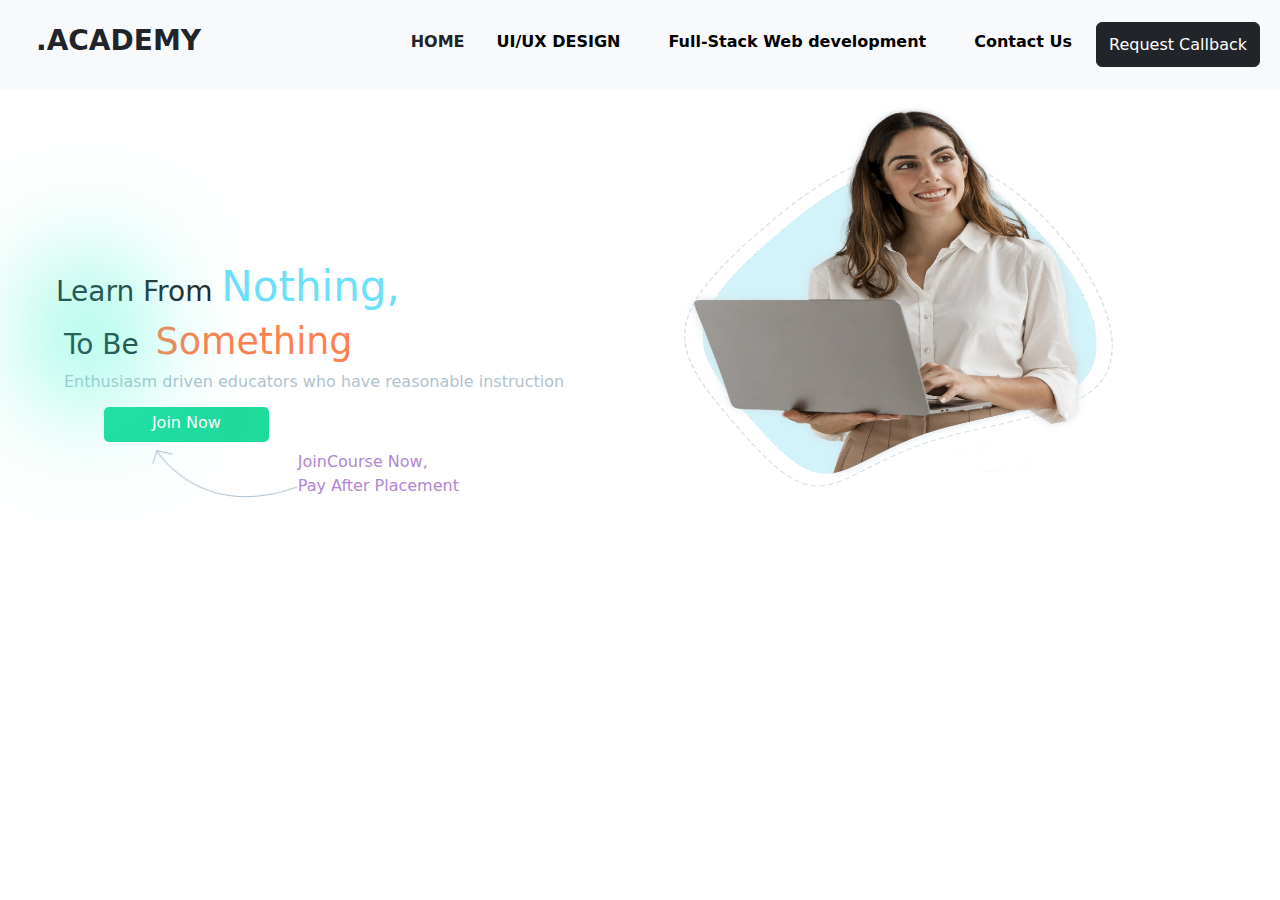
<file: modal.html>
<!DOCTYPE html>
<html lang="en">

<head>
    <title>Bootstrap Example</title>
    <meta charset="utf-8">
    <meta name="viewport" content="width=device-width, initial-scale=1">
    <link href="https://cdn.jsdelivr.net/npm/bootstrap@5.2.3/dist/css/bootstrap.min.css" rel="stylesheet">
    <script src="https://cdn.jsdelivr.net/npm/bootstrap@5.2.3/dist/js/bootstrap.bundle.min.js"></script>

<style>
     .x1 {
       
        margin-top: 150px;
    }
</style>





</head>


<body data-bs-spy="scroll" data-bs-target=".navbar" data-bs-offset="50">

    <nav class="navbar navbar-expand-sm navbar-dark p-2 fixed-top bg-light  ">
        <div class="container-fluid ">
            <a class="navbar-brand text-black fw-bolder p-3" href="javascript:void(0)">
                <h3 class="text-dark"><b>.ACADEMY</b></h3>
            </a>
            <button class="navbar-toggler " type="button" data-bs-toggle="collapse" data-bs-target="#mynavbar"
                style="background-color: blue;">
                <span class="navbar-toggler-icon"></span>
            </button>
            <div class="collapse navbar-collapse" id="mynavbar">
                <ul class="navbar-nav me-auto ">
                </ul>
                <div class="d-flex ">
                    <span class="text-black">
                        <ul class="navbar-nav me-auto">
                            <li class="nav-item">
                                <a class="  nav-link text-dark fw-bold " href="javascript:void(0)"> <span
                                        class="home">HOME</span></a>
                            </li>
                            <li class="nav-item mx-3">
                                <a class="nav-link text-black   " aria-current="page" href="./UI.html"><b> UI/UX
                                        DESIGN</b></a>
                            </li>
                            <li class="nav-item mx-3">
                                <a class="nav-link text-black" href="./fullstack.html"><b>Full-Stack Web
                                        development</b></a>
                            </li>
                            <li class="nav-item mx-3">
                                <a class="nav-link text-black" href="javascript:void(0)"><b>Contact Us</b></a>
                            </li>
                            <button class="btn btn-dark" style="height:45px ;" type="button" data-bs-toggle="modal"
                                data-bs-target="#myModal">Request
                                Callback
                            </button>


                        </ul>
                    </span>
                </div>
            </div>
        </div>
    </nav>


    <!-- The Modal -->
    <div class="modal" id="myModal">
        <div class="modal-dialog">
            <div class="modal-content">

                <!-- Modal Header -->
                <div class="modal-header">
                    <h4 class="modal-title" style="color: #8842db;">Talk to Learning Advisor</h4>
                    <button type="button" class="btn-close" data-bs-dismiss="modal"></button>
                </div>

                <!-- Modal body -->
                <div class="modal-body">
                    <div class="col-lg-12 col-12  shadow-sm mb-5 bg-body rounded h-50 w-lg-25  ">


                        <div class="mx-2 p-3 d-md-flex justify-content-between gap-4">
                            <div>
                                <label class="text-dark px-2 ">First Name</label><br>
                                <input type="text" class="rounded-2  input  mx-2  "
                                    style="width: 100%; height:35px ; border: 2px solid #d5dfe6 ; font-family: 'Lato';"
                                    id="email address" name="email address" placeholder="Enter your first name ">

                            </div>

                            <div>
                                <label class=" text-dark px-2 "> Last Name</label><br>
                                <input type="text" class="rounded-2  input  mx-2  "
                                    style="width: 100%; height:35px ; border: 2px solid #d5dfe6 ;" id="email address"
                                    name="email address" placeholder="Enter your last name ">
                            </div>

                        </div>
                        <div class="mx-2 p-3">
                            <label class=" text-dark  px-2 "> Email Address</label><br>
                            <input type="text" class="rounded-2  input  mx-2  "
                                style="width: 100%; height:35px ; border: 2px solid #d5dfe6 ;" id="email address"
                                name="email address" placeholder="Enter your email address ">
                        </div>

                        <div class="mx-2 p-3">
                            <label class=" text-dark  px-2 "> Phone Number</label><br>
                            <input type="number" class="rounded-2  input  mx-2  "
                                style="width: 100%; height:35px ; border: 2px solid #d5dfe6 ; " id="email address"
                                name="email address" placeholder="Enter your Phone Number ">
                        </div>

                        <div class="mx-2 p-3">
                            <label class=" text-dark  px-2 "> Select Your Course</label><br>

                            <select name="cars" id="cars" style="width:100%; height:35px ; border: 2px solid #d5dfe6 ;"
                                class="rounded-2  input  mx-2 ">

                                <option value="" disabled selected hidden class="text-secondary">Select
                                </option>
                                <option value="volvo">UI/UX Design</option>
                                <option value="saab">Full Stack Development</option>
                                <option value="opel">React Development</option>

                            </select>

                        </div>

                        <div class=" p-3">
                            <button class="btn justify-content-end text-white mx-2 "
                                style="height:38px ; width: 100%; background-color: #8842db;" type="button">Get Request
                                Callback</button>
                        </div>



                    </div>
                </div>



            </div>
        </div>
    </div>
    <div class="row mt-5">
        <div class="col-6 p-5 d-flex justify-content-center">
            <div class="x1">
                <p>
                <h3> <span
                        style=" background-image: linear-gradient(to right, #43e97b 0%, #38f9d7 10px); opacity: 2; filter: blur(58px);position: absolute;top: 30%; height: 14%; width: 5%;">h</span>
                    Learn From <span class="" style="font-size:150%;color: #6ce0fa;">Nothing,</span> </h3>
                <h3> <span class="p-2" style="margin-top: 0px;  "> To Be</span> <span
                        style="font-size:130%;color: #ff7f4d;" class="">Something</span> </h3>
                <h6> <span class="p-2 " style="color:#b1c3d0;">Enthusiasm driven educators who have reasonable
                        instruction</span></h6>
                </p>
                <div>
                    <button class=" mx-5 px-5 pb-3 text-center text-white py-1 "
                        style="border-radius: 5px; height: 35px; border: none; background-color: #1fdb9d;"><span
                            class="text-center"> Join Now</span></button>
                </div>
                <div class=" mx-5 px-5 pb-5 py-2 d-md-flex pos" style="top: 29%;">
                    <img src="./images/Group 9.png " width="45%" height="20%" />
                    <p class="d-lg-flex " style="color: rgb(175, 135, 212);">
                        JoinCourse Now,<br>
                        Pay After Placement
                    </p>
                </div>
            </div>
        </div>
        <div class="col-md-6 d-none d-md-block py-5 ">
            <img src="./images/Group 3.png" width="80%" height="80%" />

        </div>
    </div>



</body>

</html>
</file>
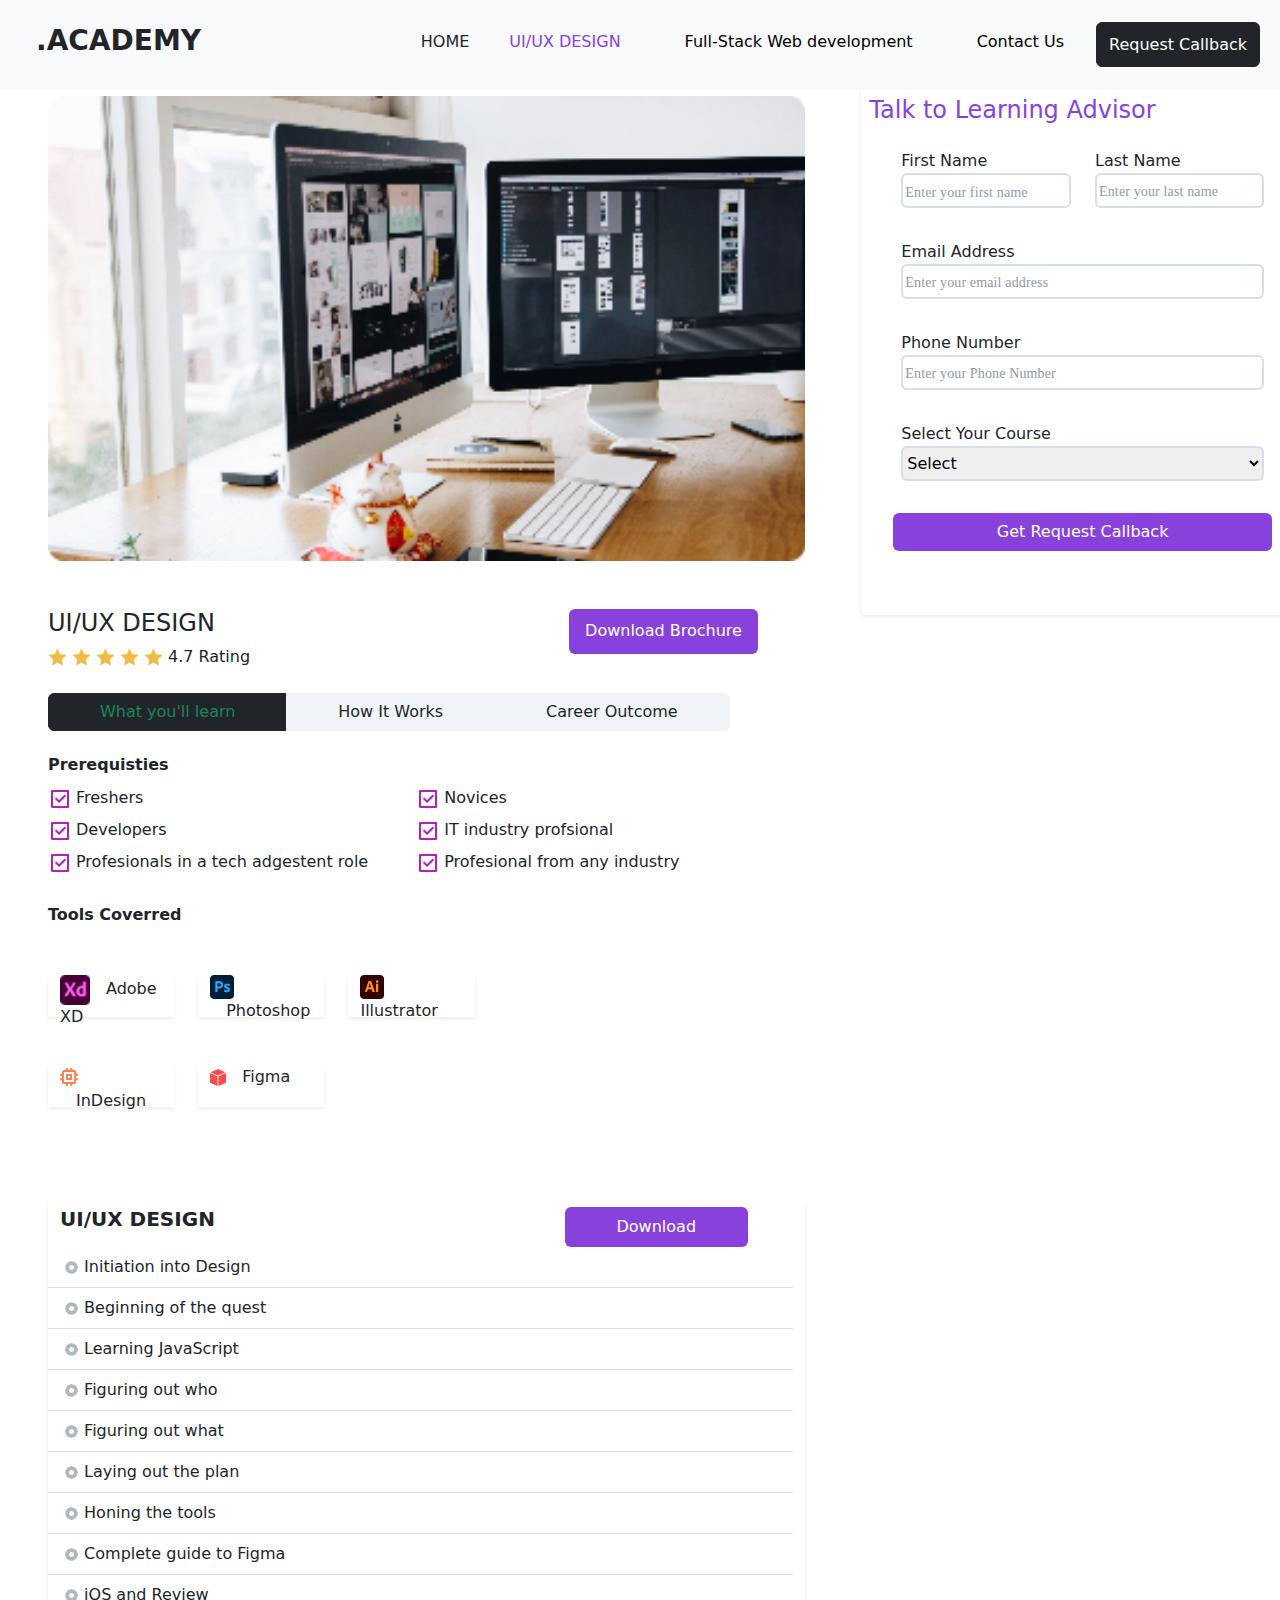
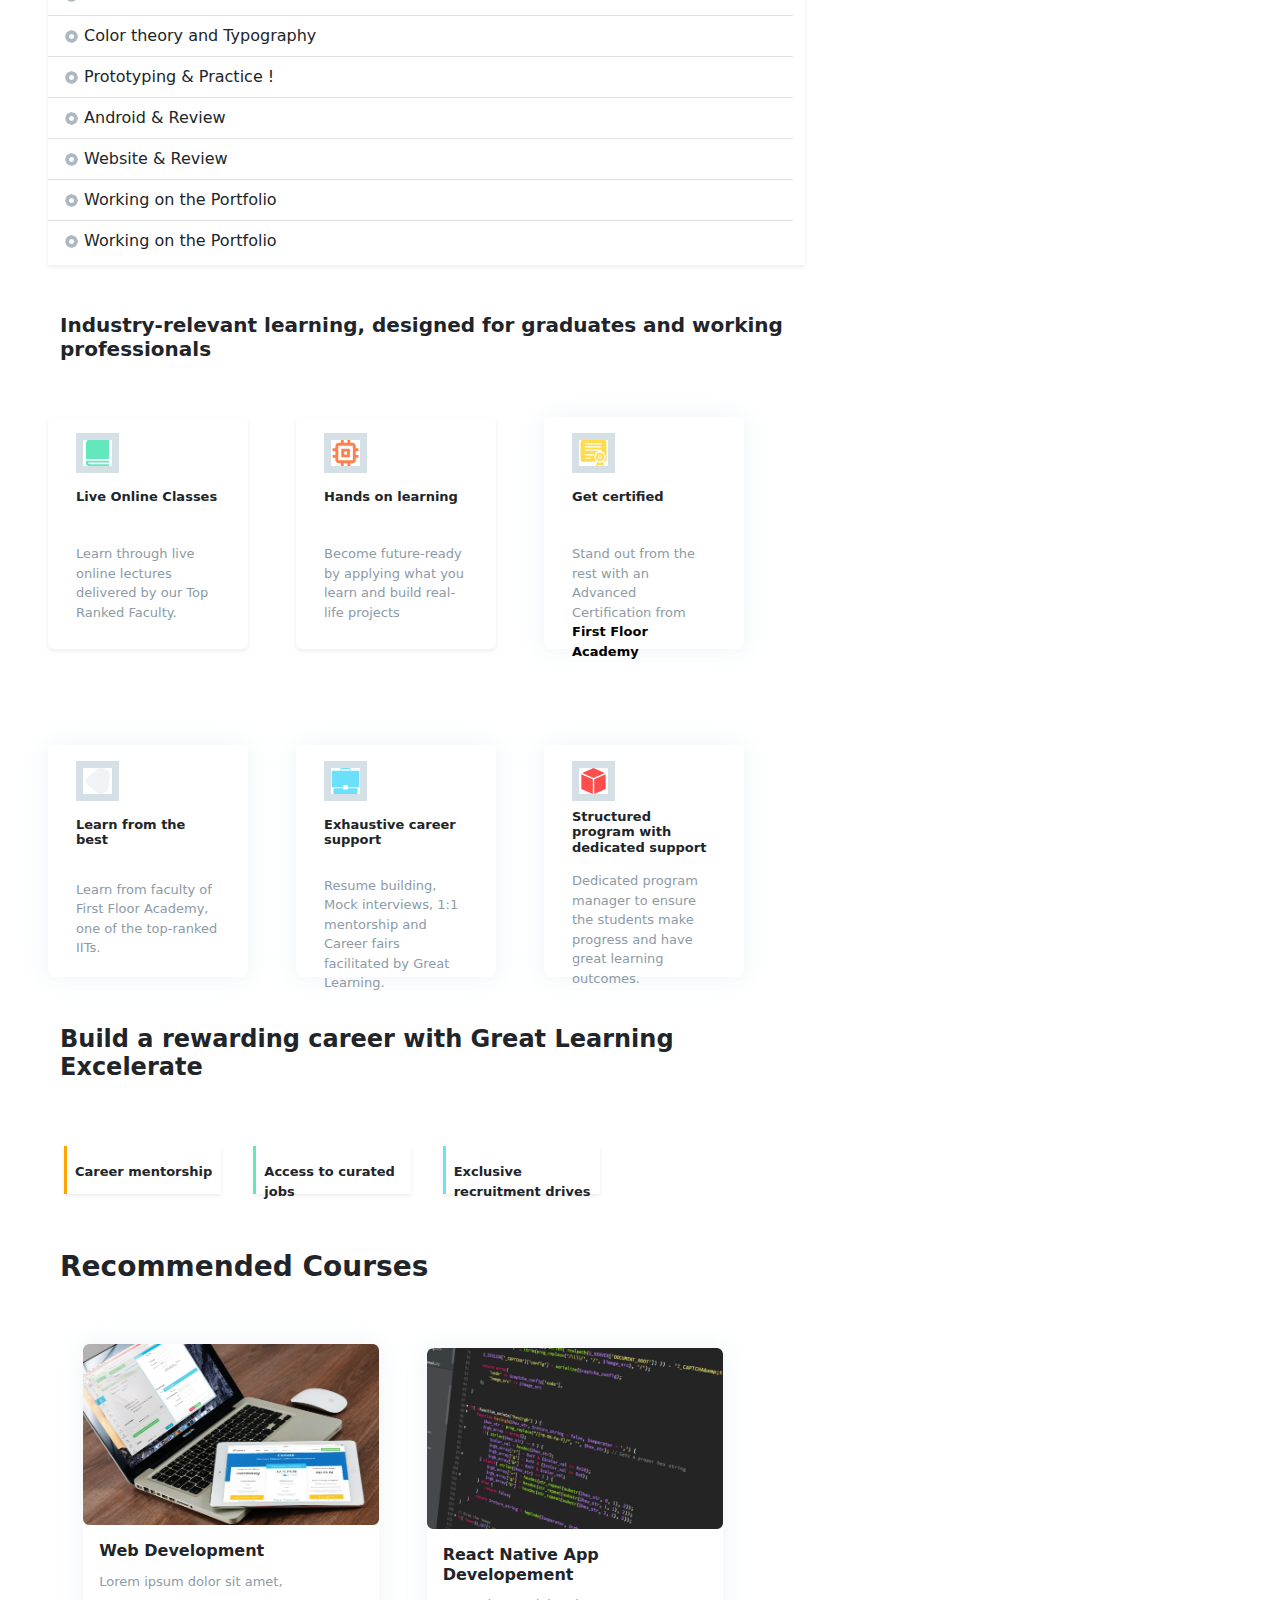
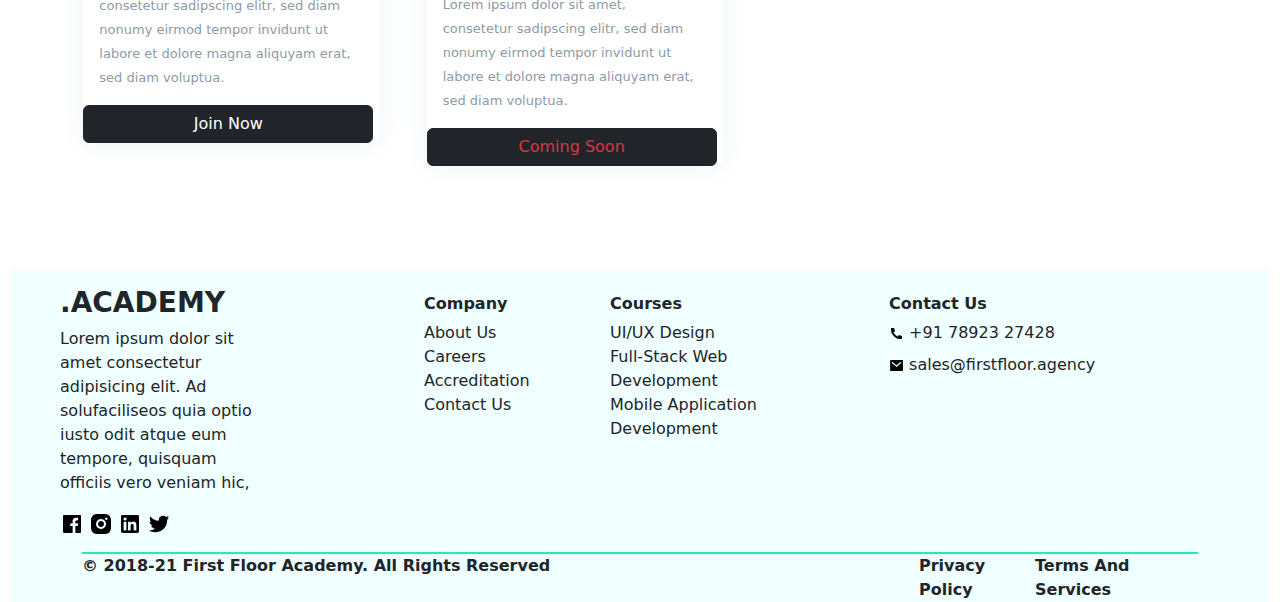
<file: UI.html>
<!DOCTYPE html>
<html lang="en">

<head>
    <title>Bootstrap Example</title>
    <meta charset="utf-8">
    <meta name="viewport" content="width=device-width, initial-scale=1">
    <link rel="stylesheet" href="./UI.css" />
    <link href="https://cdn.jsdelivr.net/npm/bootstrap@5.2.3/dist/css/bootstrap.min.css" rel="stylesheet">
    <script src="https://cdn.jsdelivr.net/npm/bootstrap@5.2.3/dist/js/bootstrap.bundle.min.js"></script>
    <link href='https://fonts.googleapis.com/css?family=Lato' rel='stylesheet'>
    <link rel="stylesheet" href="https://cdn.jsdelivr.net/npm/bootstrap-icons@1.5.0/font/bootstrap-icons.css" />

</head>


<body data-bs-spy="scroll" data-bs-target=".navbar" data-bs-offset="50">

    <nav class="navbar navbar-expand-sm navbar-dark p-2 fixed-top bg-light  ">
        <div class="container-fluid ">
            <a class="navbar-brand text-black fw-bolder p-3" href="javascript:void(0)">
                <h3 class="text-dark"><b>.ACADEMY</b></h3>
            </a>
            <button class="navbar-toggler " type="button" data-bs-toggle="collapse" data-bs-target="#mynavbar"
                style="background-color: blue;">
                <span class="navbar-toggler-icon"></span>
            </button>
            <div class="collapse navbar-collapse" id="mynavbar">
                <ul class="navbar-nav me-auto ">
                </ul>
                <div class="d-flex ">
                    <span class="text-black">
                        <ul class="navbar-nav me-auto">
                            <li class="nav-item">
                                <a class="  nav-link text-dark  "  href="./index.html"> <span
                                        class="a">HOME</span></a>
                            </li>
                            <li class="nav-item mx-4">
                                <a class="nav-link text-black   "  aria-current="page"    href=""> <span class="home">UI/UX DESIGN</span></a>
                            </li>
                            <li class="nav-item mx-4">
                                <a class="nav-link text-black" href="./fullstack.html">Full-Stack Web development</a>
                            </li>
                            <li class="nav-item mx-4">
                                <a class="nav-link text-black" href="javascript:void(0)">Contact Us</a>
                            </li>
                            <button class="btn btn-dark" style="height:45px ;" type="button">Request
                                Callback</button>
                        </ul>
                    </span>



                </div>
            </div>
        </div>
    </nav>
    <div class=" d-md-flex  ">
        <div class="col-lg-8 col-12 p-5">
            <div class=" py-5">
                <img src="./images/pexels-tranmautritam-326502.png"
                    style="width: 100%; height: 70%; border-radius: 10px;" />
            </div>


            <div class="row justify-content-between ">
                <div class="col-lg-4 col-12 text-nowrap">
                    <h4> UI/UX DESIGN</h4>
                    <img src="./images/star-fill.png" style="width: 8%;" />
                    <img src="./images/star-fill.png" style="width: 8%;" />
                    <img src="./images/star-fill.png" style="width: 8%;" />
                    <img src="./images/star-fill.png" style="width: 8%;" />
                    <img src="./images/star-fill.png" style="width: 8%;" />
                    4.7 Rating
                </div>
                <div class="col-lg-4 col-12 ">
                    <button class="btn  justify-content-end text-white "
                        style="height:45px ;max-width:300px ;width: 80%; background-color: #8842db; ;"
                        type="button">Download
                        Brochure</button>
                </div>
            </div>

            <div class="btn-group py-4" role="group" aria-label="Basic mixed styles example" style="width: 90%;">
                <button type="button" class="btn btn-dark text-success">What you'll learn</button>
                <button type="button" class="btn " style="background-color: #f0f4f7;">How It Works</button>
                <button type="button" class="btn " style="background-color: #f0f4f7;">Career Outcome</button>
            </div>

            <div>
                <h6><b>Prerequisties</b></h6>
                <div class="d-lg-flex gap-5">
                    <div>
                        <img src="./images/checkbox-line.png" class="py-1"><span class="ps-1 py-1">Freshers</span><br>
                        <img src="./images/checkbox-line.png" class="py-1"><span class="ps-1 py-1">Developers</span><br>
                        <img src="./images/checkbox-line.png" class="py-1"><span class="ps-1 py-1">Profesionals in a
                            tech adgestent
                            role</span><br>
                    </div>



                    <div>
                        <img src="./images/checkbox-line.png" class="py-1"><span class="ps-1 py-1">Novices</span><br>
                        <img src="./images/checkbox-line.png" class="py-1"><span class="ps-1 py-1">IT industry
                            profsional</span><br>
                        <img src="./images/checkbox-line.png" class="py-1"><span class="ps-1 py-1">Profesional from any
                            industry</span>
                    </div>
                </div>


                <br> <b> Tools Coverred</b>

                <div class="container py-5 ">
                    <div class="row gap-4 ">
                        <div class="col-lg-2 shadow-sm white-rounded  " style="height: 42px;"> <img src="./images/Adobe_XD_CC_icon.svg.png"
                                alt="..." style="height: 30px;"><span class="ps-2 mx-2 ">Adobe XD</span> 
                        </div>
                        <div class="col-lg-2 shadow-sm white-rounded "style="height: 42px;" ><img src="./images/Adobe_Photoshop_CC_icon.svg.png"
                                alt="..."><span class="ps-2 mx-2 ">Photoshop</span>    </div>
                        <div class="col-lg-2 shadow-sm white-rounded"style="height: 42px;"><img src="./images/Adobe_Illustrator_CC_icon.svg.png"
                                alt="..."><span class="ps-2 mx-2 "> Illustrator</span> </div>
                    </div>

                    <div class="row py-5 gap-4 ">
                        <div class="col-lg-2 shadow-sm white-rounded"style="height: 42px;"><img src="./images/Group 233.svg"
                            alt="..."><span class="ps-2 mx-2 ">InDesign</span> </div>
                        <div class="col-lg-2 shadow-sm white-rounded"style="height: 42px;"><img src="./images/Group 237.svg" alt="..."><span class="ps-2 mx-2 ">Figma</span>   
                        </div>

                    </div>
                </div>


                <div class="container">

                    <div class="list-group ">
                        <div class="row justify-content-between shadow-sm white-rounded py-1 ">
                            <div class="col-lg-4 col-12">
                                <h5><b> UI/UX DESIGN</b></h5>

                            </div>
                            <div class="col-lg-4 col-12">
                                <button class="btn justify-content-end text-white "
                                    style="height:40px ; width: 80%; background-color: #8842db;max-width:300px;"
                                    type="button">
                                    Download
                                </button>
                            </div>
                            <div class="list-group list-group-flush col-12 ">
                                <a href="#" class="list-group-item list-group-item-action "><img
                                        src="./images/radio-button-fill.png" style="width: 15px;" />
                                      Initiation into Design</a>
                                <a href="#" class="list-group-item list-group-item-action "><img
                                        src="./images/radio-button-fill.png" style="width: 15px;" />
                                      Beginning of the quest</a>
                                <a href="#" class="list-group-item list-group-item-action "><img
                                        src="./images/radio-button-fill.png" style="width: 15px;" />
                                      Learning JavaScript</a>
                                <a href="#" class="list-group-item list-group-item-action "><img
                                        src="./images/radio-button-fill.png" style="width: 15px;" />
                                      Figuring out who</a>
                                <a href="#" class="list-group-item list-group-item-action "><img
                                        src="./images/radio-button-fill.png" style="width: 15px;" />
                                      Figuring out what</a>
                                <a href="#" class="list-group-item list-group-item-action "><img
                                        src="./images/radio-button-fill.png" style="width: 15px;" />
                                      Laying out the plan</a>
                                <a href="#" class="list-group-item list-group-item-action "><img
                                        src="./images/radio-button-fill.png" style="width: 15px;" />
                                      Honing the tools</a>
                                <a href="#" class="list-group-item list-group-item-action "><img
                                        src="./images/radio-button-fill.png" style="width: 15px;" />
                                      Complete guide to Figma</a>
                                <a href="#" class="list-group-item list-group-item-action "><img
                                        src="./images/radio-button-fill.png" style="width: 15px;" />
                                      iOS and Review</a>
                                <a href="#" class="list-group-item list-group-item-action "><img
                                        src="./images/radio-button-fill.png" style="width: 15px;" />
                                      Color theory and Typography</a>
                                <a href="#" class="list-group-item list-group-item-action "><img
                                        src="./images/radio-button-fill.png" style="width: 15px;" />
                                      Prototyping & Practice !</a>
                                <a href="#" class="list-group-item list-group-item-action "><img
                                        src="./images/radio-button-fill.png" style="width: 15px;" />
                                      Android & Review</a>
                                <a href="#" class="list-group-item list-group-item-action "><img
                                        src="./images/radio-button-fill.png" style="width: 15px;" />
                                      Website & Review</a>
                                <a href="#" class="list-group-item list-group-item-action "><img
                                        src="./images/radio-button-fill.png" style="width: 15px;" />
                                        Working on the Portfolio</a>
                                <a href="#" class="list-group-item list-group-item-action "><img
                                        src="./images/radio-button-fill.png" style="width: 15px;" />
                                        Working on the Portfolio</a>
                            </div>

                        </div>

                    </div>
                    <br>
                    <h5><br><b> Industry-relevant learning, designed for graduates and working professionals</b></h5>
                    <div class="row gap-5 py-5 ">

                        <div class="card shadow-sm" style="width: 200px; height:232px ; border: none ;">
                            <div class="card-body ">
                                <img src="./images/Group 232.svg" class="img" />

                                <h6>
                                    <p class="card-text py-3 fw-bold " style="font-size: small;">Live Online Classes</p>
                                </h6>
                                <p class="card-text py-3 " style="color: #8D9BA6;font-size: small;"> Learn through live
                                    online
                                    lectures
                                    delivered by our Top Ranked Faculty.</p>
                            </div>
                        </div>


                        <div class="card shadow-sm" style="width: 200px; height:232px ;border: none ;">
                            <div class="card-body ">
                                <img src="./images/Group 233.svg" class="img" />

                                <h6>
                                    <p class="card-text py-3 fw-bold " style="font-size: small;">Hands on learning</p>
                                </h6>
                                <p class="card-text py-3 " style="color: #8D9BA6;font-size: small;"> Become future-ready
                                    by
                                    applying what you learn
                                    and build real-life projects
                                </p>
                            </div>
                        </div>



                        <div class="card" style="width: 200px; height:232px ;border: none ;">
                            <div class="card-body">
                                <img src="./images/Group 234.svg" class="img" />

                                <h6>
                                    <p class="card-text py-3 fw-bold " style="font-size: small;">Get certified</p>
                                </h6>
                                <p class="card-text py-3 " style="color: #8D9BA6;font-size: small;"> Stand out from the
                                    rest
                                    with an Advanced Certification from<br>
                                    <span class="fw-bold text-black">First Floor Academy</span>
                                </p>
                            </div>
                        </div>


                    </div>


                    <div class="row gap-5 py-5">

                        <div class="card " style="width: 200px; height:232px ;border: none ;">
                            <div class="card-body">
                                <div>
                                    <img src="./images/blob (15).svg" class="img" />
                                </div>
                                <h6>
                                    <p class="card-text py-3 fw-bold " style="font-size: small;">Learn from the best</p>
                                </h6>
                                <p class="card-text py-2 " style="color: #8D9BA6; font-size: small;"> Learn from faculty
                                    of First Floor Academy, one of the top-ranked IITs.</p>
                            </div>
                        </div>

                        <div class="card" style="width: 200px; height:232px ;border: none ;">
                            <div class="card-body">
                                <div>
                                    <img src="./images/Group 236.svg" class="img" />
                                </div>
                                <h6>
                                    <p class="card-text py-3 fw-bold " style="font-size: small;">Exhaustive career
                                        support</p>
                                </h6>
                                <p class="card-text py-1 " style="color: #8D9BA6; font-size: small;"> Resume building,
                                    Mock
                                    interviews, 1:1 mentorship
                                    and Career fairs facilitated
                                    by Great Learning.

                                </p>
                            </div>
                        </div>

                        <div class="card" style="width: 200px; height:232px ;border: none ;">
                            <div class="card-body">
                                <div>
                                    <img src="./images/Group 237.svg" class="img" />
                                </div>
                                <h6>
                                    <p class="card-text py-2 fw-bold " style="font-size: small;">Structured program with
                                        dedicated support</p>
                                </h6>
                                <p class="card-text  " style="color: #8D9BA6; font-size: small;">
                                    Dedicated program manager
                                    to ensure the students
                                    make progress and have
                                    great learning outcomes.
                                </p>
                            </div>



                        </div>

                        <!-- <div class="col-md-8 ">
                            <h5>Milestone</h5>
                            <div class=" " style=" position: absolute;  top:390%; left:15%; text-decoration: #8842db;">
                                Step1</div>
                            <div class=" " style=" position: absolute;  top:390%; left:25%; text-decoration: #8842db;">
                                Step2</div>
                            <div class=" " style=" position: absolute;  top:390%; left:35%; text-decoration: #8842db;">
                                Step3</div>
                            <div class=" " style=" position: absolute;  top:390%; left:42%; text-decoration: #8842db;">
                                Step4</div>
                            <div class=" " style=" position: absolute;  top:390%; left:48%; text-decoration: #8842db;">
                                Step5</div>
                            <div class="md-stepper-horizontal  py-4 ">
                                <div class="md-step active ">
                                    <div class="md-step-circle"><span></span></div>
                                    <div class="md-step-title">Pre-Bootcamp</div>
                                    <div class="md-step-bar-left"></div>
                                    <div class="md-step-bar-right"></div>
                                </div>
                                <div class="md-step active ">
                                    <div class="md-step-circle"><span></span></div>
                                    <div class="md-step-title">Web Design & Development</div>
                                    <div class="md-step-bar-left"></div>
                                    <div class="md-step-bar-right"></div>
                                </div>
                                <div class="md-step active">
                                    <div class="md-step-circle"><span></span></div>
                                    <div class="md-step-title">Front-End Development</div>
                                    <div class="md-step-bar-left"></div>
                                    <div class="md-step-bar-right"></div>
                                </div>
                                <div class="md-step active">
                                    <div class="md-step-circle"><span></span></div>
                                    <div class="md-step-title ">Back-End Development and Full-Stack Development</div>
                                    <div class="md-step-bar-left"></div>
                                    <div class="md-step-bar-right"></div>
                                </div>
                                <div class="md-step active">
                                    <div class="md-step-circle"><span></span></div>
                                    <div class="md-step-title">Test and Ship</div>
                                    <div class="md-step-bar-left"></div>
                                    <div class="md-step-bar-right"></div>
                                </div>

                                <div class="md-step active">
                                    <div class="md-step-circle"><span></span></div>
                                    <div class="md-step-title">Turbo Charge and Lunch</div>
                                    <div class="md-step-bar-left"></div>
                                    <div class="md-step-bar-right"></div>
                                </div>

                            </div>
                        </div> -->




                        <h4><b>Build a rewarding career with Great Learning Excelerate</b></h4>

                        <div class="row gap-2 py-0 my-0 p-3">
                            <div class="cards col-lg-3 py-2 ">
                                <div style="border-left: 3px solid orange; height: 3rem; font-size:small; "
                                    class="ps-2 fw-bold shadow-sm py-3">
                                    Career mentorship
                                </div>
                            </div>

                            <div class="cards col-lg-3 py-2  ">
                                <div style="border-left: 3px solid #63e7bc; height: 3rem; font-size:small;"
                                    class=" ps-2 fw-bold shadow-sm py-3">
                                    Access to curated jobs
                                </div>
                            </div>

                            <div class="cards col-lg-3 py-2  ">
                                <div style="border-left: 3px solid #6ce0fa; height: 3rem; font-size:small;"
                                    class=" ps-2 fw-bold shadow-sm py-3">
                                    Exclusive recruitment drives
                                </div>
                            </div>

                        </div>

                        <h3><b>Recommended Courses</b></h3>
                        <div class="row  py-1   d-md-flex justify-content-center">
                            <div class="col ">
                                <div class="card mx-auto" style="width:296px; border: none; ">
                                    <img src="./images/pexels-pixabay-38519.png" class="card-img-top"
                                        alt="card image" style="width:100%" />
                                    <div class="card-body">
                                        <h4 class="card-title fw-bold" style="font-size:medium;">Web Development</h4>
                                        <p class="card-text" style="color: #8D9BA6 ">
                                            <span style="font-size: small;"> Lorem ipsum dolor sit amet, <br>
                                                consetetur sadipscing elitr, sed diam <br>
                                                nonumy eirmod tempor invidunt ut<br>
                                                labore et dolore magna aliquyam erat, sed diam voluptua. </span>
                                        </p>
                                    </div>
                                    <a href="#" class="btn btn-dark " style="width: 290px;">Join Now</a>
                                </div>
                            </div>

                            <div class="col py-1">
                                <div class="card " style="width:296px; border: none;">
                                    <img src="./images/pexels-pixabay-270348.png" class="card-img-top" alt="card image"
                                        style="width:100%" />
                                    <div class="card-body">
                                        <h4 class="card-title fw-bold" style="font-size:medium;">React Native App Developement</h4>
                                        <p class="card-text" style="color: #8D9BA6 ">
                                            <span style="font-size: small;"> Lorem ipsum dolor sit amet, <br>
                                                consetetur sadipscing elitr, sed diam <br>
                                                nonumy eirmod tempor invidunt ut<br>
                                                labore et dolore magna aliquyam erat, sed diam voluptua. </span>


                                        </p>
                                    </div>
                                    <a href="#" class="btn btn-dark text-danger " style="width: 290px;">Coming Soon</a>
                                </div>
                            </div>





                        </div>
                    </div>

                </div>
            </div>
        </div>


        <div class="col-lg-4 col-12 py-5 p-2 my-5 mx-2 shadow-sm mb-5 bg-body rounded h-50 w-lg-25  "
            style="color: #8842db;">
            <div>
                <h4> Talk to Learning Advisor</h4>
            </div>

            <div class="mx-2 p-3 d-md-flex justify-content-between gap-4">
                <div>
                    <label class="text-dark px-2 ">First Name</label><br>
                    <input type="text" class="rounded-2  input  mx-2  "
                        style="width: 100%; height:35px ; border: 2px solid #d5dfe6 ; font-family: 'Lato';" id="email address"
                        name="email address" placeholder="Enter your first name ">

                </div>

                <div>
                    <label class=" text-dark px-2 "> Last Name</label><br>
                    <input type="text" class="rounded-2  input  mx-2  "
                        style="width: 100%; height:35px ; border: 2px solid #d5dfe6 ;" id="email address"
                        name="email address" placeholder="Enter your last name ">
                </div>

            </div>
            <div class="mx-2 p-3">
                <label class=" text-dark  px-2 "> Email Address</label><br>
                <input type="text" class="rounded-2  input  mx-2  "
                    style="width: 100%; height:35px ; border: 2px solid #d5dfe6 ;" id="email address"
                    name="email address" placeholder="Enter your email address ">
            </div>

            <div class="mx-2 p-3">
                <label class=" text-dark  px-2 "> Phone Number</label><br>
                <input type="number" class="rounded-2  input  mx-2  "
                    style="width: 100%; height:35px ; border: 2px solid #d5dfe6 ; " id="email address"
                    name="email address" placeholder="Enter your Phone Number ">
            </div>

            <div class="mx-2 p-3">
                <label class=" text-dark  px-2 "> Select Your Course</label><br>

                <select name="cars" id="cars" style="width:100%; height:35px ; border: 2px solid #d5dfe6 ;"
                    class="rounded-2  input  mx-2 ">

                    <option value="" disabled selected hidden class="text-secondary">Select</option>
                    <option value="volvo">UI/UX Design</option>
                    <option value="saab">Full Stack Development</option>
                    <option value="opel">React Development</option>

                </select>

            </div>

            <div class=" p-3">
                <button class="btn justify-content-end text-white mx-2 "
                    style="height:38px ; width: 100%; background-color: #8842db;" type="button">Get Request
                    Callback</button>
            </div>



        </div>
    </div>




    <div class="container-fluid">
        <footer>
            <section class="d-flex justify-content-center justify-content-lg-between text-center text-lg-start">

            </section>
            <div class="container-fluid" style="background-color: azure;">
                <div class="row container">
                    <div class="col-xl-3 col-lg-4 col-md-6 ">
                        <div class="p-3 px-4">
                            <h3 class="text-dark"><b>.ACADEMY</b></h3>
                            <p class="mb-30 text-dark">Lorem ipsum dolor sit amet consectetur adipisicing elit. Ad
                                solufaciliseos quia optio iusto odit atque eum tempore, quisquam officiis vero veniam
                                hic,
                            </p>
                            <img src="./images/facebook-box-fill.png" />
                            <img src="./images/instagram-fill.png" />
                            <img src="./images/linkedin-box-fill.png" />
                            <img src="./images/twitter-fill.png" />
                        </div>
                    </div>
                    <div class="col-xl-2 offset-xl-1 col-lg-2 col-md-6 py-2">
                        <div class="p-3">
                            <h6><b>Company</b></h6>
                            <ul class="list-unstyled">
                                <li>
                                    <div class="text-decoration-none ">About Us</div>
                                </li>
                                <li>
                                    <div class="text-decoration-none ">Careers</div>
                                </li>
                                <li>
                                    <div class="text-decoration-none ">Accreditation</div>
                                </li>
                                <li>
                                    <div class="text-decoration-none">Contact Us</div>
                                </li>
                            </ul>
                        </div>
                    </div>
                    <div class="col-xl-3 col-lg-3 col-md-6 py-2">
                        <div class="p-3">
                            <h6><b>Courses</b></h6>
                            <ul class="list-unstyled">
                                <li>
                                    <div class="text-decoration-none">UI/UX Design</div>
                                </li>
                                <li>
                                    <div class="text-decoration-none">Full-Stack Web Development</div>
                                </li>
                                <li>
                                    <div class="text-decoration-none">Mobile Application Development</div>
                                </li>

                            </ul>
                        </div>
                    </div>
                    <div class="col-xl-3 col-lg-3 col-md-6 py-2">
                        <div class="p-3">
                            <h6><b>Contact Us</b></h6>
                            <div>
                                <img src="./images/phone-fill.png" style="width: 15px;" />
                                <label class="form-label">+91 78923 27428</label><br>
                                <img src="./images/mail-fill.png" style="width: 15px;" />
                                <label for="Newsletter" class="form-label">sales@firstfloor.agency</label>
                            </div>
                        </div>
                    </div>



                </div>

                <div class="container">
                    <div class="d-flex justify-content-center justify-content-lg-between "
                        style="border-top: 2px solid #2aebab;">
                        <div class="copyright">
                            <b>© 2018-21 First Floor Academy. All Rights Reserved</b>
                        </div>

                        <div class="copyright d-flex justify-content-between col-3 ">
                            <b>Privacy Policy</b>
                            <b>Terms And Services</b>
                        </div>


                    </div>
                </div>
            </div>
    </div>

    </footer>




    </footer>



</body>
</file>
<file: fullstack.css>
.input::placeholder{
    color: var(--unnamed-color-8d9ba6);
text-align: left;
font: normal normal normal 14px/52px Open Sans;
letter-spacing: 0.14px;
color: #8D9BA6;
opacity: 1;
font-size: 14px;

}

.input:focus-visible{

outline: none;
    
}

.home{
    color: #8842db;
}

.aaa:hover {
    color: red;
}

.img{
    width: 30%;
     height: 40px; 
     border:7px solid #d5dfe6 ;
}

.card{
    border: none;
    box-shadow: 0px 0px 25px #D5DFE666;
}


hr {
    width: 100%;
    height: 60px;
    margin-left: auto;
    margin-right: auto;
    color:#2aebab; 
  }


  html {
	-webkit-font-smoothing: antialiased!important;
	-moz-osx-font-smoothing: grayscale!important;
	-ms-font-smoothing: antialiased!important;
}
body {
  font-family: 'Open Sans', sans-serif;
  font-size:16px;
  color:#555555; 
}
.md-stepper-horizontal {
	display:table;
	width:100%;
    height: 40%;
	margin:0 auto;
	background-color:#FFFFFF;
	box-shadow: 0 3px 8px -6px rgba(0,0,0,.50);
}
.md-stepper-horizontal .md-step {
	display:table-cell;
	position:relative;
	padding:24px;
}
.md-stepper-horizontal .md-step:hover,
.md-stepper-horizontal .md-step:active {
	background-color:rgba(0,0,0,0.04);
}
.md-stepper-horizontal .md-step:active {
	border-radius: 15% / 75%;
}
.md-stepper-horizontal .md-step:first-child:active {
	border-top-left-radius: 0;
	border-bottom-left-radius: 0;
}
.md-stepper-horizontal .md-step:last-child:active {
	border-top-right-radius: 0;
	border-bottom-right-radius: 0;
}
.md-stepper-horizontal .md-step:hover .md-step-circle {
	background-color:#757575;
}
.md-stepper-horizontal .md-step:first-child .md-step-bar-left,
.md-stepper-horizontal .md-step:last-child .md-step-bar-right {
	display:none;
}
.md-stepper-horizontal .md-step .md-step-circle {
	width:30px;
	height:30px;
	margin:0 auto;
	background-color:#999999;
	border-radius: 50%;
	text-align: center;
	line-height:30px;
	font-size: 16px;
	font-weight: 600;
	color:#FFFFFF;
}
.md-stepper-horizontal.green .md-step.active .md-step-circle {
	background-color:#00AE4D;
}
.md-stepper-horizontal.orange .md-step.active .md-step-circle {
	background-color:#F96302;
}
.md-stepper-horizontal .md-step.active .md-step-circle {
	 background-color: rgb(123, 66, 139); 
}
.md-stepper-horizontal .md-step.done .md-step-circle:before {
	font-family:'FontAwesome';
	font-weight:100;
	content: "\f00c";
}
.md-stepper-horizontal .md-step.done .md-step-circle *,
.md-stepper-horizontal .md-step.editable .md-step-circle * {
	display:none;
}
.md-stepper-horizontal .md-step.editable .md-step-circle {
	-moz-transform: scaleX(-1);
	-o-transform: scaleX(-1);
	-webkit-transform: scaleX(-1);
	transform: scaleX(-1);
}
.md-stepper-horizontal .md-step.editable .md-step-circle:before {
	font-family:'FontAwesome';
	font-weight:100;
	content: "\f040";
}
.md-stepper-horizontal .md-step .md-step-title {
	margin-top:16px;
	font-size:16px;
	font-weight:600;
}
.md-stepper-horizontal .md-step .md-step-title,
.md-stepper-horizontal .md-step .md-step-optional {
	text-align: center;
	color:rgba(0,0,0,.26);
}
.md-stepper-horizontal .md-step.active .md-step-title {
	font-weight: 600;
	color:rgba(0,0,0,.87);
}
.md-stepper-horizontal .md-step.active.done .md-step-title,
.md-stepper-horizontal .md-step.active.editable .md-step-title {
	font-weight:600;
    
}
.md-stepper-horizontal .md-step .md-step-optional {
	font-size:12px;
}
.md-stepper-horizontal .md-step.active .md-step-optional {
	color:rgba(0,0,0,.54);
}
.md-stepper-horizontal .md-step .md-step-bar-left,
.md-stepper-horizontal .md-step .md-step-bar-right {
	position:absolute;
	top:36px;
	height:1px;
	border-top:1px solid #DDDDDD;
}
.md-stepper-horizontal .md-step .md-step-bar-right {
	right:0;
	left:50%;
	margin-left:20px;
}
.md-stepper-horizontal .md-step .md-step-bar-left {
	left:0;
	right:50%;
	margin-right:20px;
}

.aaa{
    
}
</file>
<file: UI.css>
.input::placeholder {
    color: var(--unnamed-color-8d9ba6);
    text-align: left;
    font: normal normal normal 14px/52px Open Sans;
    letter-spacing: 0.14px;
    color: #8D9BA6;
    opacity: 1;
    font-size: 14px;

}

.input:focus-visible {

    outline: none;

}

.a:hover {
    color: rgb(166, 68, 232);
}

.img {
    width: 30%;
    height: 40px;
    border: 7px solid #d5dfe6;
}

.card {
    border: none;
    box-shadow: 0px 0px 25px #D5DFE666;
}


hr {
    width: 100%;
    height: 60px;
    margin-left: auto;
    margin-right: auto;
    color: #2aebab;
}

.home{
    color: #8842db;
}
</file>
